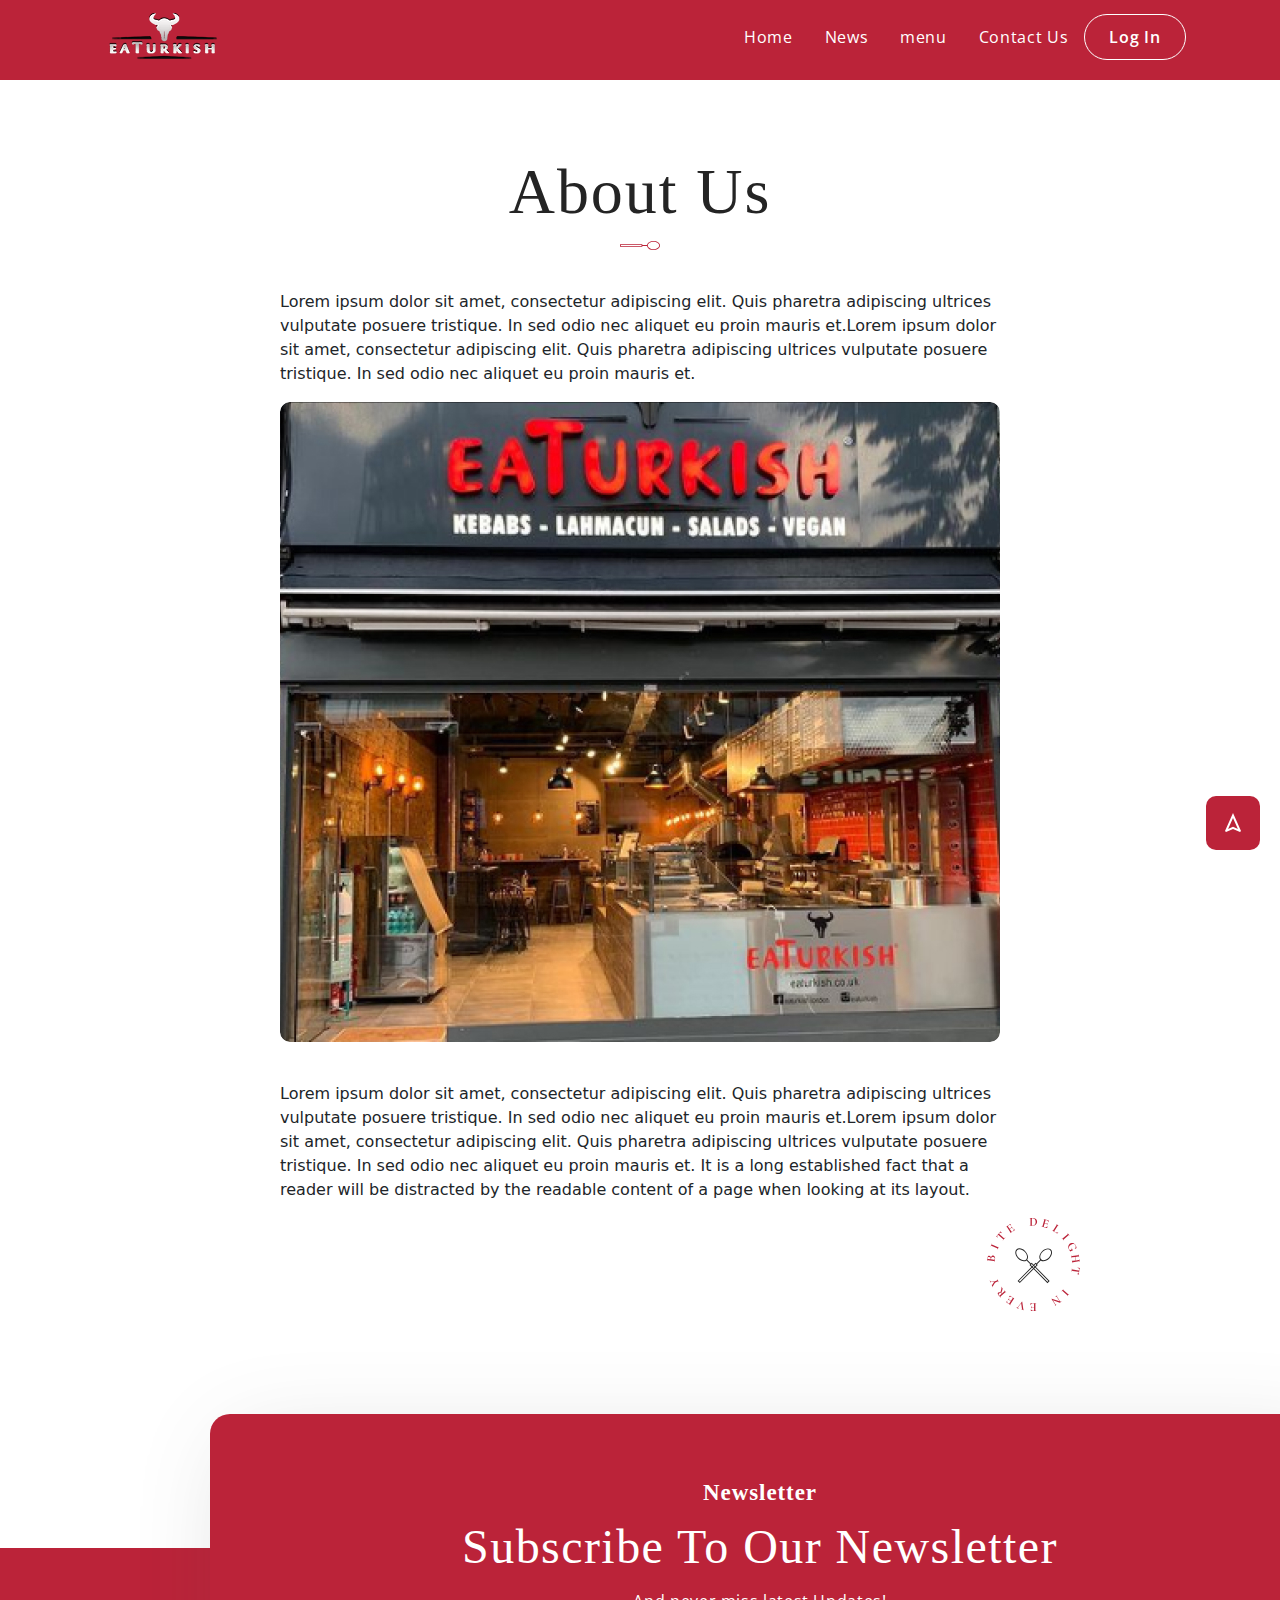
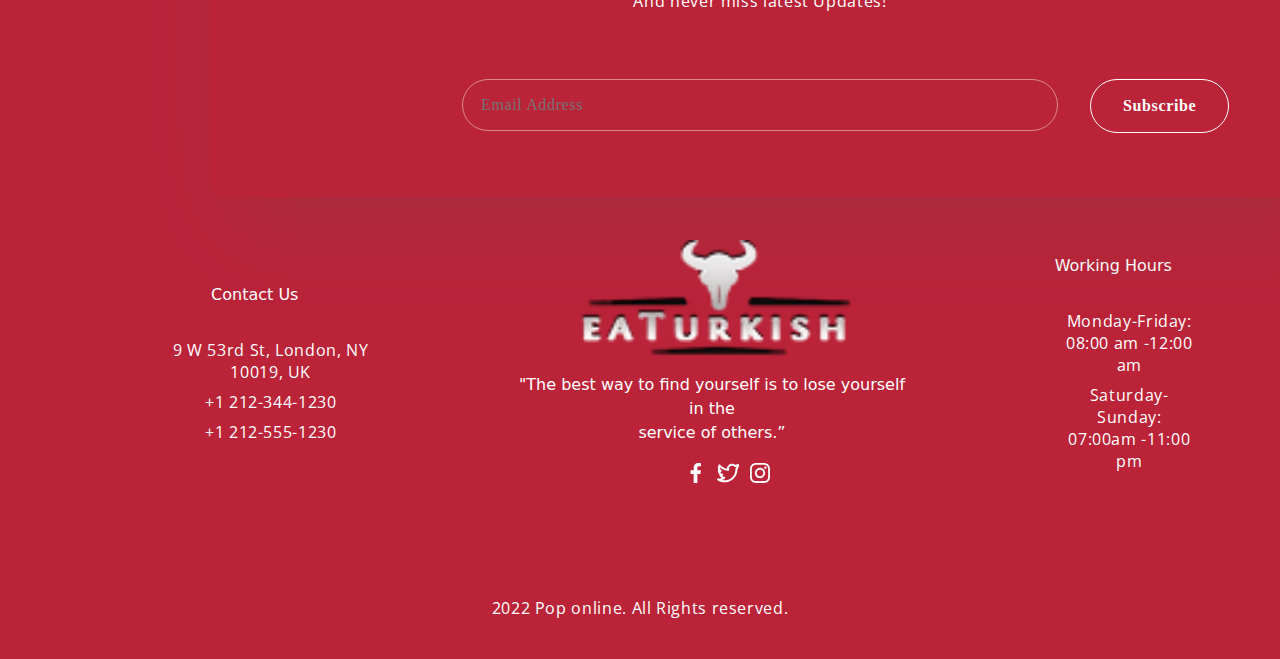
<file: pages/about.html>
<!DOCTYPE html>
<html lang="en">
<head>
    <meta charset="UTF-8">
    <meta name="viewport" content="width=device-width, initial-scale=1.0">
    <title>Document</title>
    <link rel="stylesheet" href="../css/about.min.css">
    <link rel="stylesheet" href="../css/bootstrap.min.css">
</head>
 <header id="navbar" class="position-fixed w-100">
    <div class="container">
      <nav class="navbar">
        <div class="container-fluid">
          <a class="navbar-brand" href="#"><img src="../images/hedaer.logo.svg" alt="logo"></a>
          <ul class="nav d-flex align-items-center d-none d-lg-flex">
            <li class="nav-item">
              <a class="nav-link text-white" href="../index.html">Home</a>
            </li>
            <li class="nav-item">
              <a class="nav-link text-white" href="news.html">News</a>
            </li>
            <li class="nav-item">
              <a class="nav-link text-white" href="home-2.html">menu</a>
            </li>
            <li class="nav-item">
              <a href="contact.html" class="nav-link text-white">Contact Us</a>
            </li>
            <li class="nav-item">
              <button class="nav__btn border-white text-white bg-transparent py-2 px-4">Log in</button>
            </li>
          </ul>
          <button class="btn btn-danger bg-transparent border-0 d-lg-none" type="button" data-bs-toggle="offcanvas" data-bs-target="#offcanvasScrolling" aria-controls="offcanvasScrolling"><img class="bg-transparent" src="../images/menu.svg" alt="menu"></button>
          <div class="offcanvas offcanvas-start w-100 bg-secondary-subtle" data-bs-scroll="true" data-bs-backdrop="false" tabindex="-1" id="offcanvasScrolling" aria-labelledby="offcanvasScrollingLabel">
            <div class="offcanvas-header bg-danger">
              <img src="../images/hedaer.logo.svg" class="offcanvas-title" id="offcanvasScrollingLabel">
              <button type="button" class="btn-close bg-danger " data-bs-dismiss="offcanvas" aria-label="Close"></button>
            </div>
            <div class="offcanvas-body">
                <ul class="nav d-flex flex-column align-items-center justify-content-center gap-5">
            <li class="nav-item-respon">
              <a class="nav-link text-white" href="../index.html">Menu</a>
            </li>
            <li class="nav-item-respon">
              <a class="nav-link text-white" href="news.html">News</a>
            </li>
            <li class="nav-item-respon">
              <a class="nav-link text-white" href="home-2.html">menu</a>
            </li>
            <li class="nav-item-respon">
              <a href="contact.html" class="nav-link text-white">Contact Us</a>
            </li>
            <li class="nav-item-respon">
              <a href="../index.html" class="nav-link text-white">Log in</a>
            </li>
          </ul>
            </div>
          </div>
        </div>
      </nav>
    </div>
  </header>
<body>
     <button id="backtop">
            <a class="backtop__link" href="#">
                <img src="../images/top.svg" alt="">
            </a>
  </button>
    <main>
      <section id="about">
        <div class="container-about">
            <div class="about__wrapper d-flex flex-column align-items-center">
                <h1>About Us</h1>
                <img src="../images/news.logo.svg" alt="logo">
                <p class="">Lorem ipsum dolor sit amet, consectetur adipiscing elit. Quis pharetra adipiscing ultrices vulputate posuere tristique. In sed odio nec aliquet eu proin mauris et.Lorem ipsum dolor sit amet, consectetur adipiscing elit.
                    Quis pharetra adipiscing ultrices vulputate posuere tristique. In sed odio nec aliquet eu proin mauris et.
                </p>
                <img class="w-100 about__img" src="../images/pexels-ron-lach-8879653 2.jpg" alt="img">
                <p>Lorem ipsum dolor sit amet, consectetur adipiscing elit. Quis pharetra adipiscing ultrices vulputate posuere tristique. In sed odio nec aliquet eu proin mauris et.Lorem ipsum dolor sit amet, consectetur adipiscing elit.
                   Quis pharetra adipiscing ultrices vulputate posuere tristique. In sed odio nec aliquet eu proin mauris et. It is a long established fact that a reader will be distracted by the readable content of a page when looking at its layout. 
                </p>
            </div>
        </div>
         <img class="about__bottom__img" src="../images/img.svg" alt="img">
      </section>
    </main>
   <footer id="footer" class="footer position-relative">
      <div class="container">
         <div class="footer-box d-none d-lg-block  position-absolute w-100">
            <h6>Newsletter</h6>
            <h2>Subscribe to Our Newsletter</h2>
            <p>And never miss latest Updates!</p>
            <div class="form">
              <input type="email" placeholder="Email Address">
              <button>Subscribe</button>
            </div>
          </div>
        <div class="footer__wrapper">
          <ul class="footer__wrapper__list text-center d-lg-flex  align-items-center me-5 me-lg-0 ">
            <li class="footer__item d-flex flex-column gap-3 mb-5 mb-lg-0">
              <p class="text-white d-flex justify-content-center">Contact Us</p>
              <ul class="footer__item__list d-flex flex-column align-items-center gap-2">
                <li class="footer__item__list__item"><a href="#" class="nav-link text-white">9 W 53rd St, London, NY 10019, UK</a></li>
                <li class="footer__item__list__item"><a href="#" class="nav-link text-white">+1 212-344-1230</a></li>
                <li class="footer__item__list__item"><a href="#" class="nav-link text-white">+1 212-555-1230</a></li>
              </ul>
            </li>
            <li class="footer__item d-flex flex-column align-items-center gap-3 mb-5 mb-lg-0">
              <img class="w-100" style="max-width: 336px;" src="../images/hedaer.logo.svg" alt="logo">
              <span class="footer__span text-white w-80">"The best way to find yourself is to lose yourself in the <br> service of others.”</span>
              <ul class="footer__item__list d-flex justify-content-center align-items-center gap-2">
                <img src="../images/facebook.svg" alt="logo">
                <img src="../images/twitter.svg" alt="logo">
                <img src="../images/instagramm.svg" alt="logo">
              </ul>
            </li>
            <li class="footer__item d-flex flex-column gap-3 mb-5 mb-lg-0">
              <p class="text-white d-flex justify-content-center">Working Hours</p>
              <ul class="footer__item__list d-flex flex-column align-items-center gap-2">
                <li class="footer__item__list__item"><a href="#" class="nav-link text-white">Monday-Friday: <br>08:00 am -12:00 am</a></li>
                <li class="footer__item__list__item"><a href="#" class="nav-link text-white">Saturday-Sunday: <br> 07:00am -11:00 pm</a></li>
              </ul>
            </li>
          </ul>
          <div class="footer__bottom  d-flex justify-content-center align-items-center">
            <a class="nav-link text-white" href="#">2022 Pop online. All Rights reserved.</a>
          </div>
        </div>
      </div>
    </footer> 
    <script src="../js/bootstrap.bundle.min.js"></script>
    <script src="../js/main.js"></script>
</body>
</html>
</file>
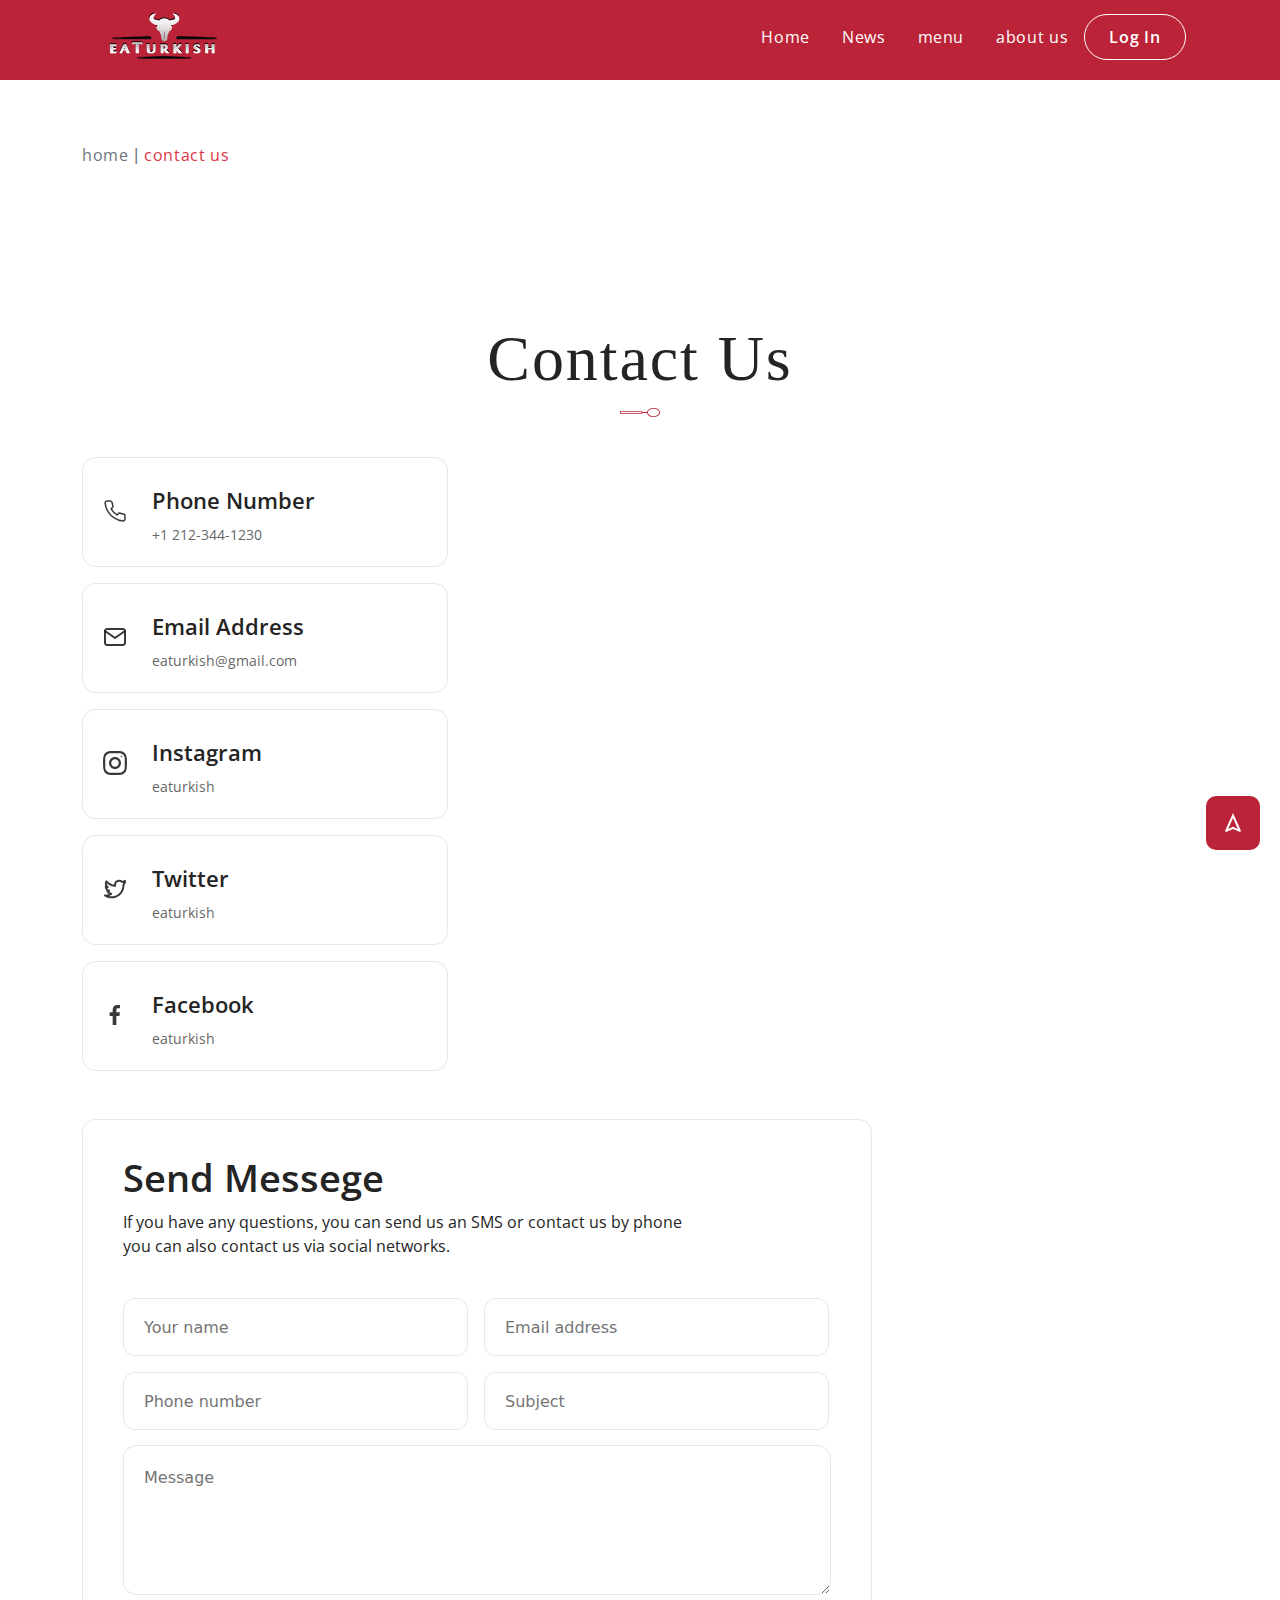
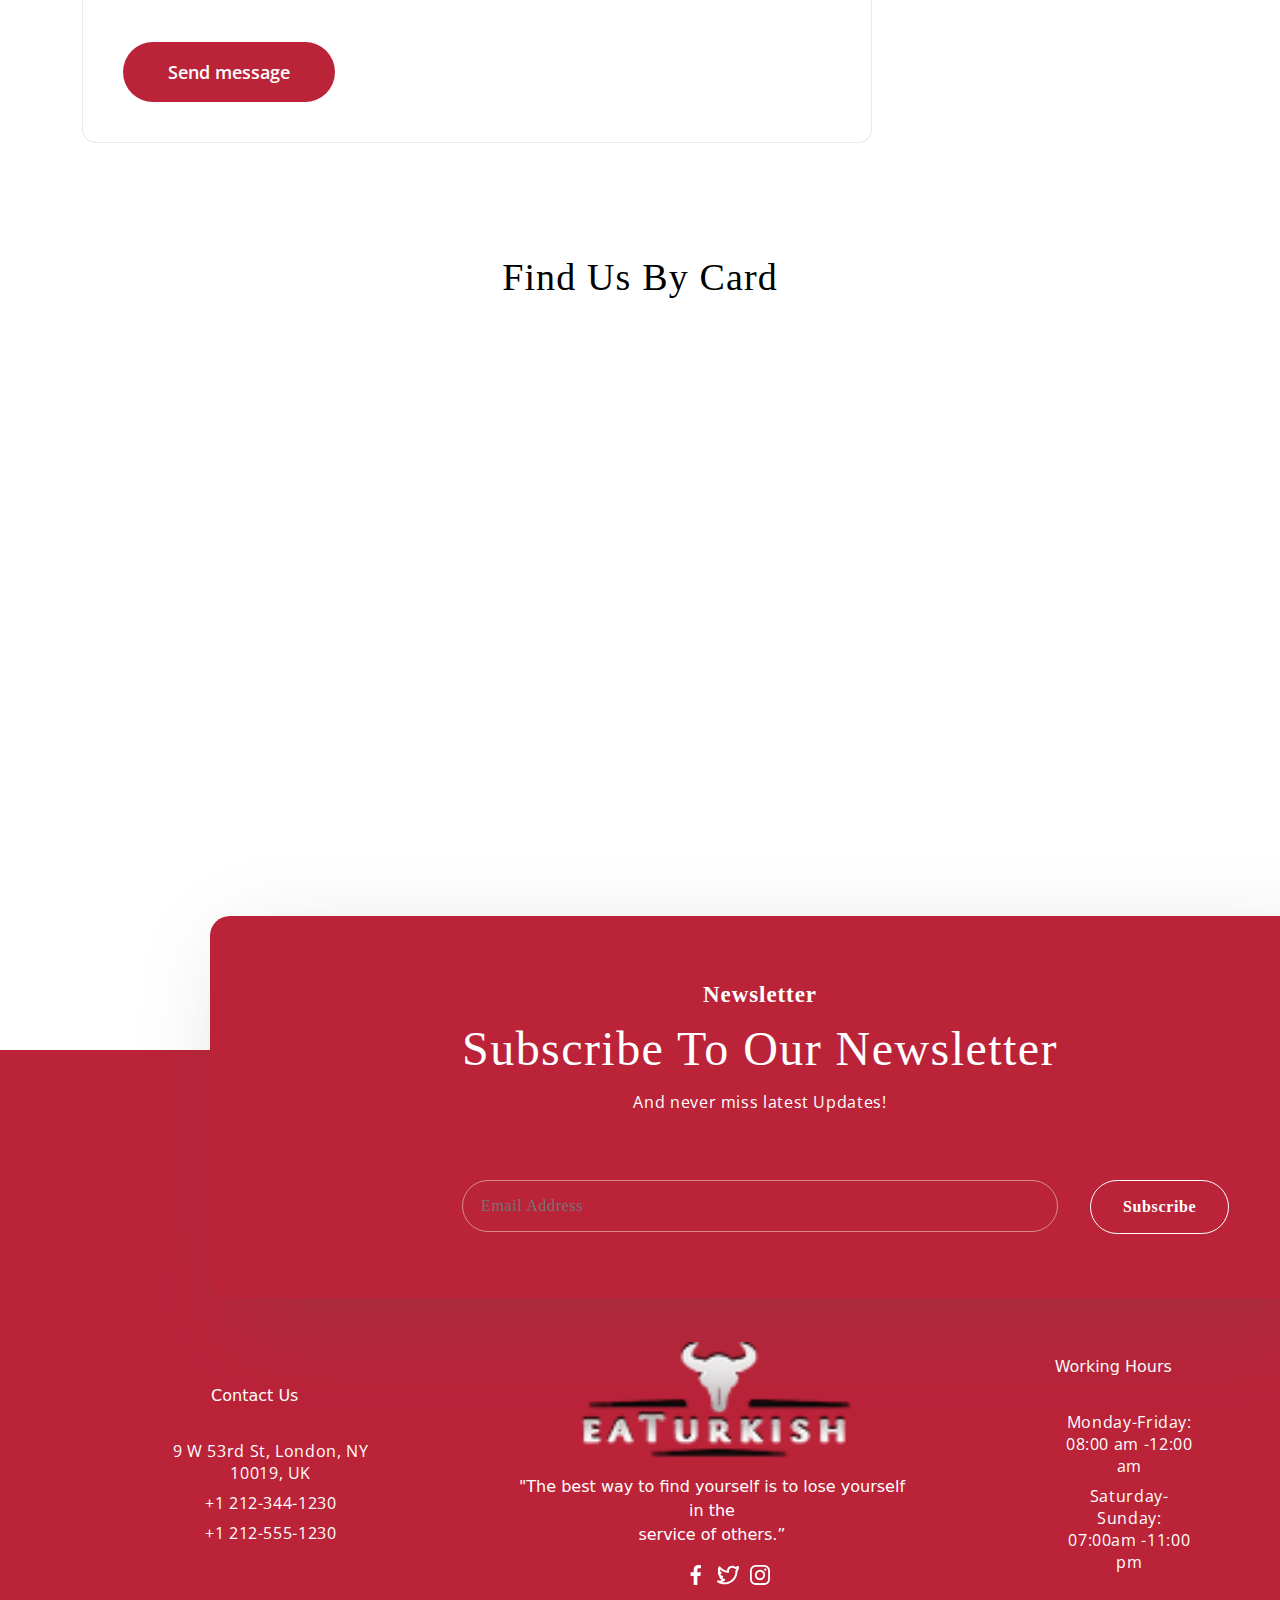
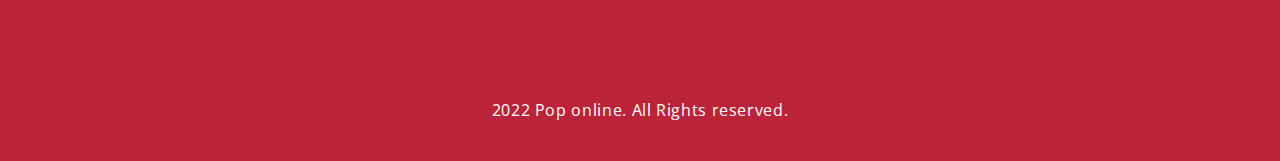
<file: pages/contact.html>
<!DOCTYPE html>
<html lang="en">
<head>
    <meta charset="UTF-8">
    <meta name="viewport" content="width=device-width, initial-scale=1.0">
    <title>Document</title>
    <link rel="stylesheet" href="../css/contact.min.css">
    <link rel="stylesheet" href="../css/bootstrap.min.css">
</head>
 <header id="navbar" class="position-fixed w-100">
    <div class="container">
      <nav class="navbar">
        <div class="container-fluid">
          <a class="navbar-brand" href="#"><img src="../images/hedaer.logo.svg" alt="logo"></a>
          <ul class="nav d-flex align-items-center d-none d-lg-flex">
            <li class="nav-item">
              <a class="nav-link text-white" href="../index.html">Home</a>
            </li>
            <li class="nav-item">
              <a class="nav-link text-white" href="news.html">News</a>
            </li>
            <li class="nav-item">
              <a class="nav-link text-white" href="home-2.html">menu</a>
            </li>
            <li class="nav-item">
              <a href="about.html" class="nav-link text-white">about us</a>
            </li>
            <li class="nav-item">
              <button class="nav__btn border-white text-white bg-transparent py-2 px-4">Log in</button>
            </li>
          </ul>
          <button class="btn btn-danger bg-transparent border-0 d-lg-none" type="button" data-bs-toggle="offcanvas" data-bs-target="#offcanvasScrolling" aria-controls="offcanvasScrolling"><img class="bg-transparent" src="../images/menu.svg" alt="menu"></button>
          <div class="offcanvas offcanvas-start w-100 bg-secondary-subtle" data-bs-scroll="true" data-bs-backdrop="false" tabindex="-1" id="offcanvasScrolling" aria-labelledby="offcanvasScrollingLabel">
            <div class="offcanvas-header bg-danger">
              <img src="../images/hedaer.logo.svg" class="offcanvas-title" id="offcanvasScrollingLabel">
              <button type="button" class="btn-close bg-danger " data-bs-dismiss="offcanvas" aria-label="Close"></button>
            </div>
            <div class="offcanvas-body">
                <ul class="nav d-flex flex-column align-items-center justify-content-center gap-5">
            <li class="nav-item-respon">
              <a class="nav-link text-white" href="../index.html">Menu</a>
            </li>
            <li class="nav-item-respon">
              <a class="nav-link text-white" href="news.html">News</a>
            </li>
            <li class="nav-item-respon">
              <a class="nav-link text-white" href="home-2.html">menu</a>
            </li>
            <li class="nav-item-respon">
              <a href="about.html" class="nav-link text-white">about us</a>
            </li>
            <li class="nav-item-respon">
              <a href="../index.html" class="nav-link text-white">Log in</a>
            </li>
          </ul>
            </div>
          </div>
        </div>
      </nav>
    </div>
  </header>
<body>
      <div class="container">
        <div class="nav__link__btn">
            <a href="../index.html" class="nav-link text-secondary">home</a>
            <span class="text-secondary">|</span>
            <a href="#" class="nav-link text-danger">contact us</a>
        </div>
    </div>
     <button id="backtop">
            <a class="backtop__link" href="#">
                <img src="../images/top.svg" alt="">
            </a>
  </button>
    <main>
        <section id="contact">
            <div class="container">
                <div class="contsct__wrapper">
                    <div class="contact__wrapper__top d-flex flex-column justify-content-center align-items-center">
                        <h1>Contact Us</h1>
                        <img class="w-100" style="max-width: 40px;" src="../images/news.logo.svg" alt="">
                    </div>
                    <div class="contact__wrapper__boxs d-flex flex-wrap justify-content-between gap-5">
                        <div class="contact__left__box  d-flex flex-column gap-3 d-flex justify-content-center align-items-center ms-2 ms-lg-0">
                            <div class="contact__left__box__card">
                                <img src="../images/contact.tel.svg" alt="tel">
                                <div class="contact__left__box__card__content">
                                    <h4>Phone Number</h4>
                                    <p>+1 212-344-1230</p>
                                </div>
                            </div>
                            <div class="contact__left__box__card">
                                <img src="../images/contact.sms.svg" alt="tel">
                                <div class="contact__left__box__card__content">
                                    <h4>Email Address</h4>
                                    <p>eaturkish@gmail.com</p>
                                </div>
                            </div>
                            <div class="contact__left__box__card">
                                <img src="../images/contact.instagram.svg" alt="tel">
                                <div class="contact__left__box__card__content">
                                    <h4>Instagram</h4>
                                    <p>eaturkish</p>
                                </div>
                            </div>
                            <div class="contact__left__box__card">
                                <img src="../images/contact.twitter.svg" alt="tel">
                                <div class="contact__left__box__card__content">
                                    <h4>Twitter</h4>
                                    <p>eaturkish</p>
                                </div>
                            </div>
                            <div class="contact__left__box__card">
                                <img src="../images/contact.facebook.svg" alt="tel">
                                <div class="contact__left__box__card__content">
                                    <h4>Facebook</h4>
                                    <p>eaturkish</p>
                                </div>
                            </div>
                        </div>
                        <div class="contact__right__box">
                            <h2>Send Messege</h2>
                            <p>If you have any questions, you can send us an SMS or contact us by phone you can also contact us via social networks.</p>
                            <form class="d-flex align-items-center flex-wrap gap-3">
                                <input type="name" placeholder="Your name">
                                <input type="email" placeholder="Email address">
                                <input type="number" placeholder="Phone number">
                                <input type="text" placeholder="Subject">
                            </form>
                            <form class="form-2">
                                <textarea name="Message" id="1" cols="75" rows="5" placeholder="Message"></textarea>
                            </form>
                            <button class="ms-5 ms-lg-0">Send message</button>
                        </div>
                    </div>
                </div>
            </div>
        </section>
        <section id="map">
            <h3>Find us by card</h3>
            <iframe class="w-100" src="https://www.google.com/maps/embed?pb=!1m18!1m12!1m3!1d191885.25298617416!2d69.2793667!3d41.28259745!2m3!1f0!2f0!3f0!3m2!1i1024!2i768!4f13.1!3m3!1m2!1s0x38ae8b0cc379e9c3%3A0xa5a9323b4aa5cb98!2sTashkent!5e0!3m2!1sen!2s!4v1702007132256!5m2!1sen!2s" width="600" height="450" style="border:0;" allowfullscreen="" loading="lazy" referrerpolicy="no-referrer-when-downgrade"></iframe>
        </section>
    </main>
    <footer id="footer" class="footer position-relative">
      <div class="container">
         <div class="footer-box d-none d-lg-block  position-absolute w-100">
            <h6>Newsletter</h6>
            <h2>Subscribe to Our Newsletter</h2>
            <p>And never miss latest Updates!</p>
            <div class="form">
              <input type="email" placeholder="Email Address">
              <button>Subscribe</button>
            </div>
          </div>
        <div class="footer__wrapper">
          <ul class="footer__wrapper__list text-center d-lg-flex  align-items-center me-5 me-lg-0 ">
            <li class="footer__item d-flex flex-column gap-3 mb-5 mb-lg-0">
              <p class="text-white d-flex justify-content-center">Contact Us</p>
              <ul class="footer__item__list d-flex flex-column align-items-center gap-2">
                <li class="footer__item__list__item"><a href="#" class="nav-link text-white">9 W 53rd St, London, NY 10019, UK</a></li>
                <li class="footer__item__list__item"><a href="#" class="nav-link text-white">+1 212-344-1230</a></li>
                <li class="footer__item__list__item"><a href="#" class="nav-link text-white">+1 212-555-1230</a></li>
              </ul>
            </li>
            <li class="footer__item d-flex flex-column align-items-center gap-3 mb-5 mb-lg-0">
              <img class="w-100" style="max-width: 336px;" src="../images/hedaer.logo.svg" alt="logo">
              <span class="footer__span text-white w-80">"The best way to find yourself is to lose yourself in the <br> service of others.”</span>
              <ul class="footer__item__list d-flex justify-content-center align-items-center gap-2">
                <img src="../images/facebook.svg" alt="logo">
                <img src="../images/twitter.svg" alt="logo">
                <img src="../images/instagramm.svg" alt="logo">
              </ul>
            </li>
            <li class="footer__item d-flex flex-column gap-3 mb-5 mb-lg-0">
              <p class="text-white d-flex justify-content-center">Working Hours</p>
              <ul class="footer__item__list d-flex flex-column align-items-center gap-2">
                <li class="footer__item__list__item"><a href="#" class="nav-link text-white">Monday-Friday: <br>08:00 am -12:00 am</a></li>
                <li class="footer__item__list__item"><a href="#" class="nav-link text-white">Saturday-Sunday: <br> 07:00am -11:00 pm</a></li>
              </ul>
            </li>
          </ul>
          <div class="footer__bottom  d-flex justify-content-center align-items-center">
            <a class="nav-link text-white" href="#">2022 Pop online. All Rights reserved.</a>
          </div>
        </div>
      </div>
    </footer>
    <script src="../js/main.js"></script>
    <script src="../js/bootstrap.bundle.min.js"></script>
</body>
</html>
</file>
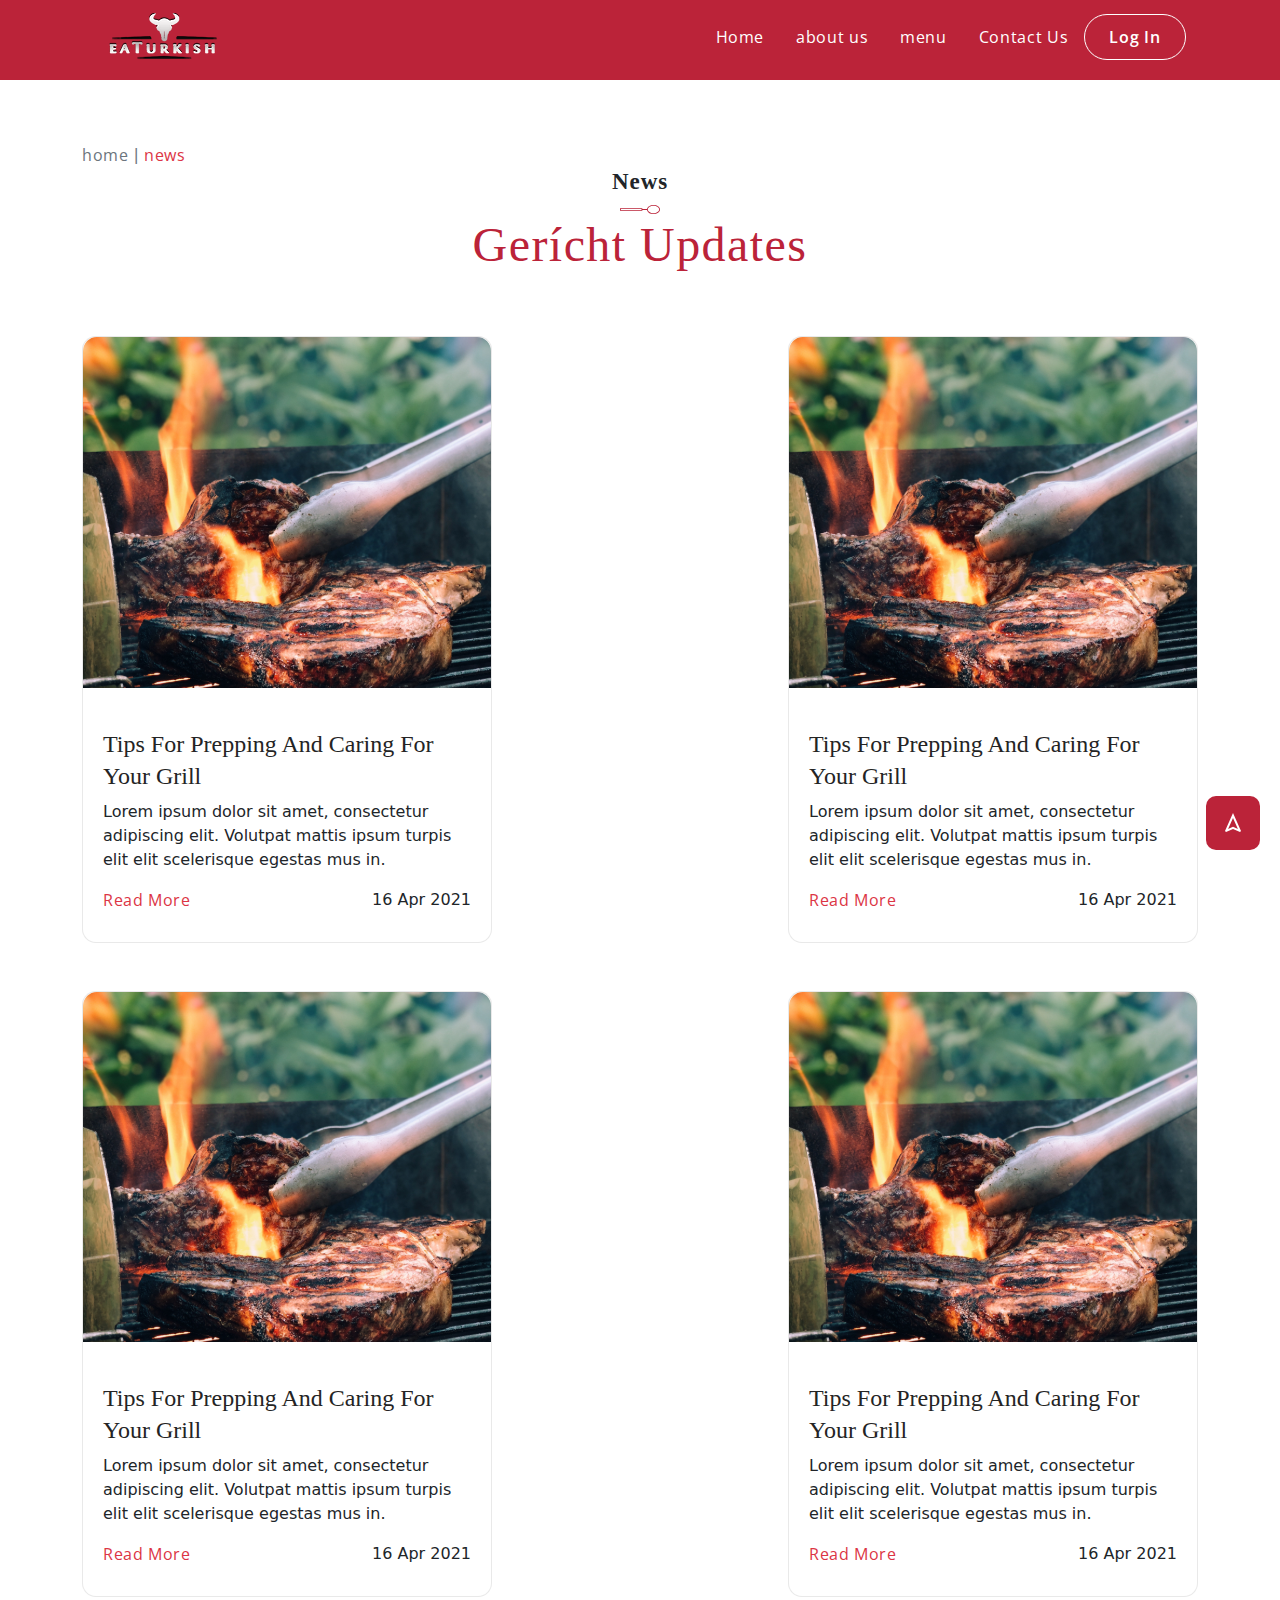
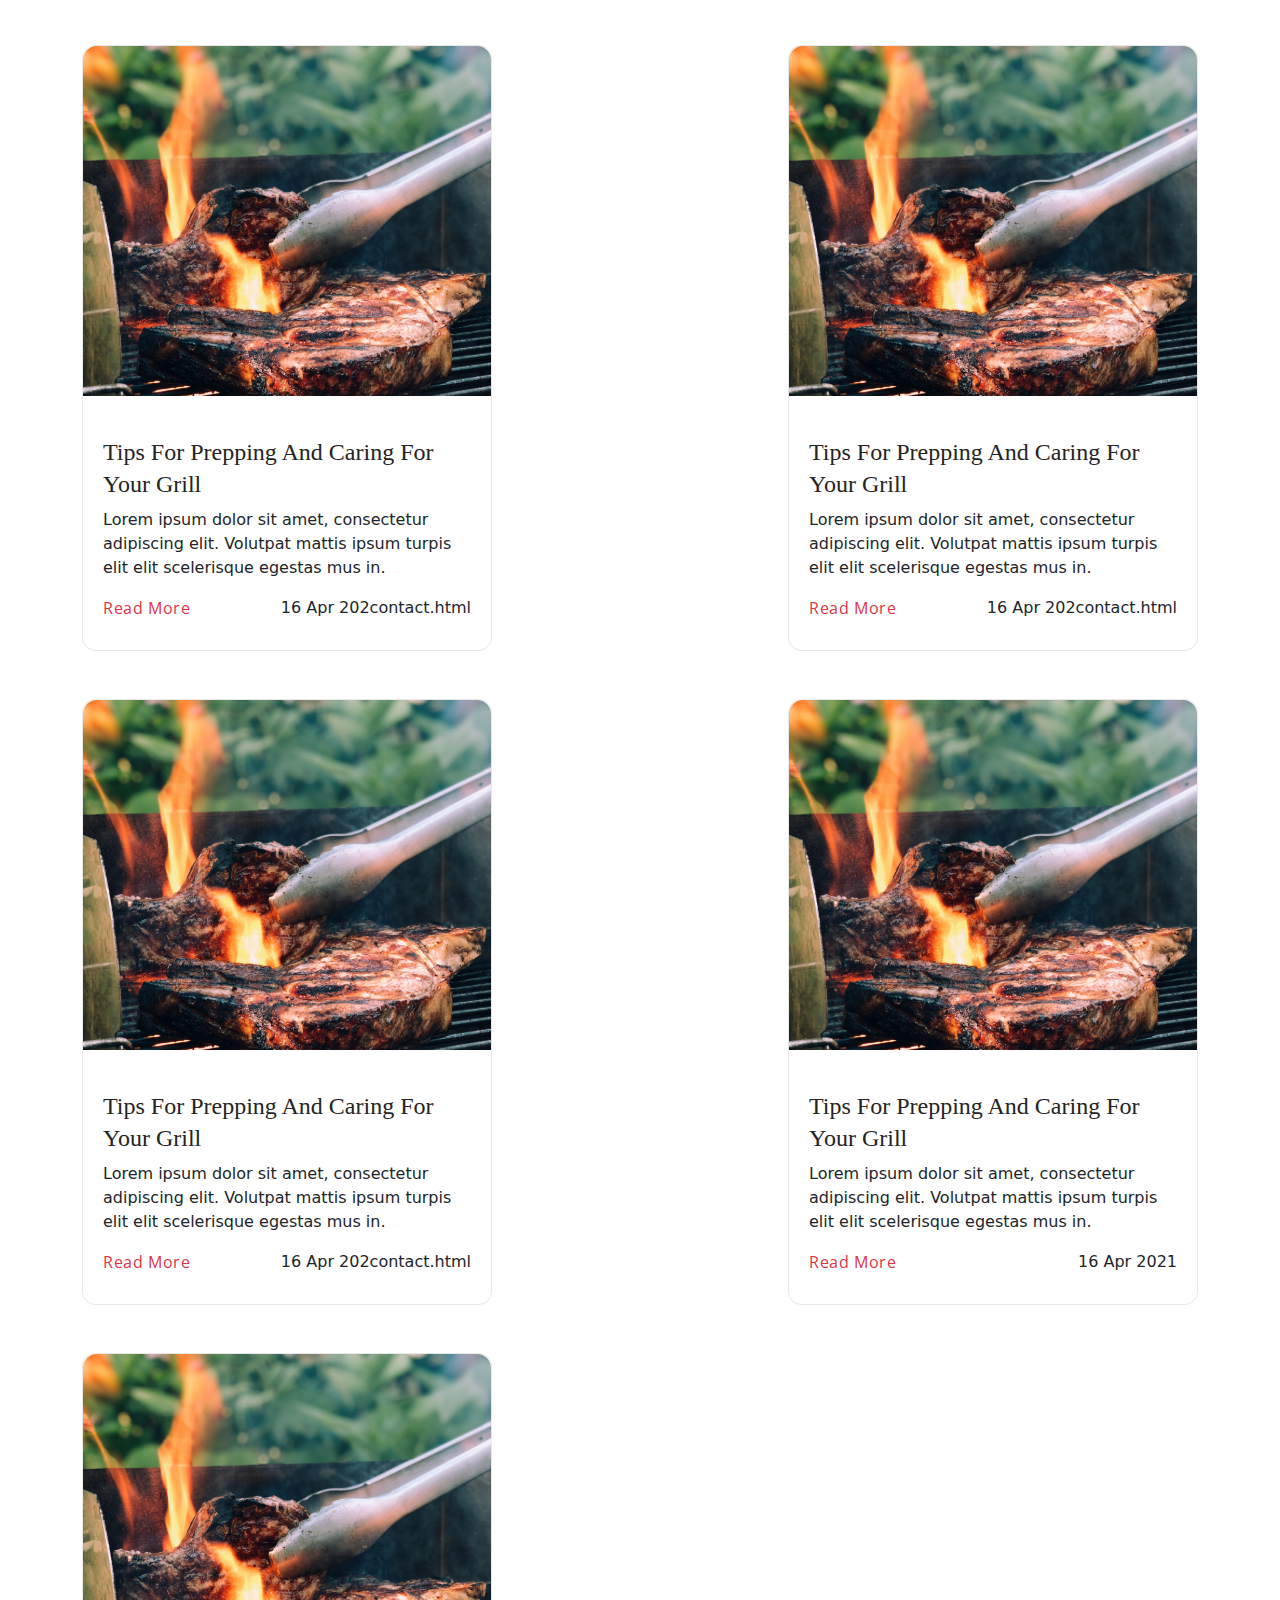
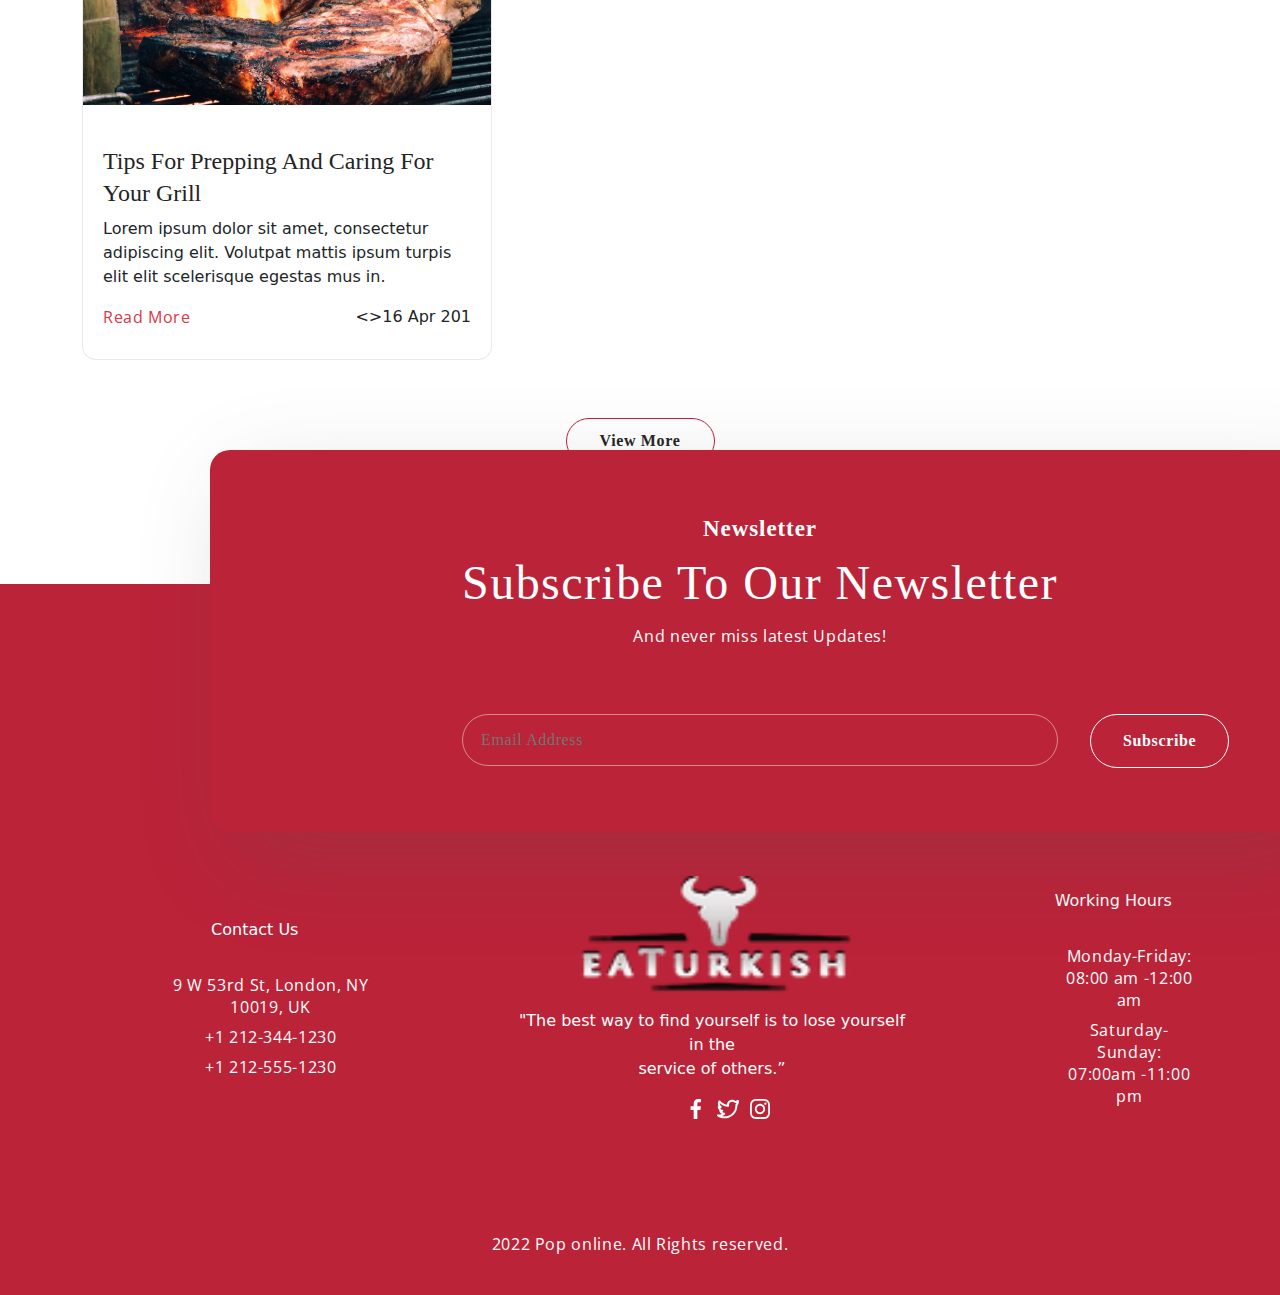
<file: pages/news.html>
<!DOCTYPE html>
<html lang="en">
<head>
  <meta charset="UTF-8">
  <meta name="viewport" content="width=device-width, initial-scale=1.0">
  <title>Document</title>
  <link rel="stylesheet" href="../css/new.min.css">
  <link rel="stylesheet" href="../css/bootstrap.min.css">
</head>
<header id="navbar" class="position-fixed w-100">
  <div class="container">
    <nav class="navbar">
      <div class="container-fluid">
        <a class="navbar-brand" href="#"><img src="../images/hedaer.logo.svg" alt="logo"></a>
        <ul class="nav d-flex align-items-center d-none d-lg-flex">
          <li class="nav-item">
            <a class="nav-link text-white" href="../index.html">Home</a>
          </li>
          <li class="nav-item">
            <a class="nav-link text-white" href="about.html">about us</a>
          </li>
          <li class="nav-item">
            <a class="nav-link text-white" href="home-2.html">menu</a>
          </li>
          <li class="nav-item">
            <a href="contact.html" class="nav-link text-white">Contact Us</a>
          </li>
          <li class="nav-item">
            <button class="nav__btn border-white text-white bg-transparent py-2 px-4">Log in</button>
          </li>
        </ul>
        <button class="btn btn-danger bg-transparent border-0 d-lg-none" type="button" data-bs-toggle="offcanvas" data-bs-target="#offcanvasScrolling" aria-controls="offcanvasScrolling"><img class="bg-transparent" src="../images/menu.svg" alt="menu"></button>
        <div class="offcanvas offcanvas-start w-100 bg-secondary-subtle" data-bs-scroll="true" data-bs-backdrop="false" tabindex="-1" id="offcanvasScrolling" aria-labelledby="offcanvasScrollingLabel">
          <div class="offcanvas-header bg-danger">
            <img src="../images/hedaer.logo.svg" class="offcanvas-title" id="offcanvasScrollingLabel">
            <button type="button" class="btn-close bg-danger " data-bs-dismiss="offcanvas" aria-label="Close"></button>
          </div>
          <div class="offcanvas-body">
            <ul class="nav d-flex flex-column align-items-center justify-content-center gap-5">
              <li class="nav-item-respon">
                <a class="nav-link text-white" href="../index.html">Menu</a>
              </li>
              <li class="nav-item-respon">
                <a class="nav-link text-white" href="about.html">about us</a>
              </li>
              <li class="nav-item-respon">
                <a class="nav-link text-white" href="home-2.html">menu</a>
              </li>
              <li class="nav-item-respon">
                <a href="contact.html" class="nav-link text-white">Contact Us</a>
              </li>
              <li class="nav-item-respon">
                <a href="../index.html" class="nav-link text-white">Log in</a>
              </li>
            </ul>
          </div>
        </div>
      </div>
    </nav>
  </div>
</header>
<body>
   <div class="container">
        <div class="nav__link__btn">
            <a href="../index.html" class="nav-link text-secondary">home</a>
            <span class="text-secondary">|</span>
            <a href="#" class="nav-link text-danger">news</a>
        </div>
    </div>
  <button id="backtop">
    <a class="backtop__link" href="#">
      <img src="../images/top.svg" alt="">
    </a>
  </button>
  <main>
    <section id="news">
      <div class="container">
        <div class="news__wrapper">
          <div class="news__wrapper__top d-flex flex-column align-items-center justify-content-center">
            <h6>News</h6>
            <img src="../images/news.logo.svg" alt="logo">
            <h3>Gerícht updates</h3>
          </div>
          <div class="news__wrapper__middle d-flex justify-content-between flex-wrap row-gap-5">
            <div class="news__card w-100">
              <img src="../images/news-img.svg" alt="img">
              <div class="news__card__content">
                <h5>tips for prepping and caring for your grill</h5>
                <p>Lorem ipsum dolor sit amet, consectetur adipiscing elit. Volutpat mattis ipsum turpis elit elit scelerisque egestas mus in.</p>
                <div class="span__link">
                  <a class="nav-link text-danger" href="contact.html">Read More</a>
                  <span>16 Apr 2021</span>
                </div>
              </div>
            </div>
            <div class="news__card w-100">
              <img src="../images/news-img.svg" alt="img">
              <div class="news__card__content">
                <h5>tips for prepping and caring for your grill</h5>
                <p>Lorem ipsum dolor sit amet, consectetur adipiscing elit. Volutpat mattis ipsum turpis elit elit scelerisque egestas mus in.</p>
                <div class="span__link">
                  <a class="nav-link text-danger" href="contact.html">Read More</a>
                  <span>16 Apr 2021</span>
                </div>
              </div>
            </div>
            <div class="news__card w-100">
              <img src="../images/news-img.svg" alt="img">
              <div class="news__card__content">
                <h5>tips for prepping and caring for your grill</h5>
                <p>Lorem ipsum dolor sit amet, consectetur adipiscing elit. Volutpat mattis ipsum turpis elit elit scelerisque egestas mus in.</p>
                <div class="span__link">
                  <a class="nav-link text-danger" href="contact.html">Read More</a>
                  <span>16 Apr 2021</span>
                </div>
              </div>
            </div>
            <div class="news__card w-100">
              <img src="../images/news-img.svg" alt="img">
              <div class="news__card__content">
                <h5>tips for prepping and caring for your grill</h5>
                <p>Lorem ipsum dolor sit amet, consectetur adipiscing elit. Volutpat mattis ipsum turpis elit elit scelerisque egestas mus in.</p>
                <div class="span__link">
                  <a class="nav-link text-danger" href="contact.html">Read More</a>
                  <span>16 Apr 2021</span>
                </div>
              </div>
            </div>
            <div class="news__card w-100">
              <img src="../images/news-img.svg" alt="img">
              <div class="news__card__content">
                <h5>tips for prepping and caring for your grill</h5>
                <p>Lorem ipsum dolor sit amet, consectetur adipiscing elit. Volutpat mattis ipsum turpis elit elit scelerisque egestas mus in.</p>
                <div class="span__link">
                  <a class="nav-link text-danger" href="contact.html">Read More</a>
                  <span>16 Apr 202contact.html</span>
                </div>
              </div>
            </div>
            <div class="news__card w-100">
              <img src="../images/news-img.svg" alt="img">
              <div class="news__card__content">
                <h5>tips for prepping and caring for your grill</h5>
                <p>Lorem ipsum dolor sit amet, consectetur adipiscing elit. Volutpat mattis ipsum turpis elit elit scelerisque egestas mus in.</p>
                <div class="span__link">
                  <a class="nav-link text-danger" href="contact.html">Read More</a>
                  <span>16 Apr 202contact.html</span>
                </div>
              </div>
            </div>
            <div class="news__card w-100">
              <img src="../images/news-img.svg" alt="img">
              <div class="news__card__content">
                <h5>tips for prepping and caring for your grill</h5>
                <p>Lorem ipsum dolor sit amet, consectetur adipiscing elit. Volutpat mattis ipsum turpis elit elit scelerisque egestas mus in.</p>
                <div class="span__link">
                  <a class="nav-link text-danger" href="contact.html">Read More</a>
                  <span>16 Apr 202contact.html</span>
                </div>
              </div>
            </div>
            <div class="news__card w-100">
              <img src="../images/news-img.svg" alt="img">
              <div class="news__card__content">
                <h5>tips for prepping and caring for your grill</h5>
                <p>Lorem ipsum dolor sit amet, consectetur adipiscing elit. Volutpat mattis ipsum turpis elit elit scelerisque egestas mus in.</p>
                <div class="span__link">
                  <a class="nav-link text-danger" href="contact.html">Read More</a>
                  <span>16 Apr 2021</span>
                </div>
              </div>
            </div>
            <div class="news__card w-100">
              <img src="../images/news-img.svg" alt="img">
              <div class="news__card__content">
                <h5>tips for prepping and caring for your grill</h5>
                <p>Lorem ipsum dolor sit amet, consectetur adipiscing elit. Volutpat mattis ipsum turpis elit elit scelerisque egestas mus in.</p>
                <div class="span__link">
                  <a class="nav-link text-danger" href="contact.html">Read More</a>
                  <>16 Apr 201             </div>
              </div>
            </div>
          </div>
          <div class="news__wrapper__bottom">
            <button>View More</button>
          </div>
        </div>
      </div>
    </section>
  </main>
  <footer id="footer" class="footer position-relative">
    <div class="container">
      <div class="footer-box d-none d-lg-block  position-absolute w-100">
        <h6>Newsletter</h6>
        <h2>Subscribe to Our Newsletter</h2>
        <p>And never miss latest Updates!</p>
        <div class="form">
          <input type="email" placeholder="Email Address">
          <button>Subscribe</button>
        </div>
      </div>
      <div class="footer__wrapper">
        <ul class="footer__wrapper__list text-center d-lg-flex  align-items-center me-5 me-lg-0 ">
          <li class="footer__item d-flex flex-column gap-3 mb-5 mb-lg-0">
            <p class="text-white d-flex justify-content-center">Contact Us</p>
            <ul class="footer__item__list d-flex flex-column align-items-center gap-2">
              <li class="footer__item__list__item"><a href="#" class="nav-link text-white">9 W 53rd St, London, NY 10019, UK</a></li>
              <li class="footer__item__list__item"><a href="#" class="nav-link text-white">+1 212-344-1230</a></li>
              <li class="footer__item__list__item"><a href="#" class="nav-link text-white">+1 212-555-1230</a></li>
            </ul>
          </li>
          <li class="footer__item d-flex flex-column align-items-center gap-3 mb-5 mb-lg-0">
            <img class="w-100" style="max-width: 336px;" src="../images/hedaer.logo.svg" alt="logo">
            <span class="footer__span text-white w-80">"The best way to find yourself is to lose yourself in the <br> service of others.”</span>
            <ul class="footer__item__list d-flex justify-content-center align-items-center gap-2">
              <img src="../images/facebook.svg" alt="logo">
              <img src="../images/twitter.svg" alt="logo">
              <img src="../images/instagramm.svg" alt="logo">
            </ul>
          </li>
          <li class="footer__item d-flex flex-column gap-3 mb-5 mb-lg-0">
            <p class="text-white d-flex justify-content-center">Working Hours</p>
            <ul class="footer__item__list d-flex flex-column align-items-center gap-2">
              <li class="footer__item__list__item"><a href="#" class="nav-link text-white">Monday-Friday: <br>08:00 am -12:00 am</a></li>
              <li class="footer__item__list__item"><a href="#" class="nav-link text-white">Saturday-Sunday: <br> 07:00am -11:00 pm</a></li>
            </ul>
          </li>
        </ul>
        <div class="footer__bottom  d-flex justify-content-center align-items-center">
          <a class="nav-link text-white" href="#">2022 Pop online. All Rights reserved.</a>
        </div>
      </div>
    </div>
  </footer>
  <script src="../js/main.js"></script>
  <script src="../js/bootstrap.bundle.min.js"></script>
</body>
</html>
</file>
<file: css/about.min.css>
@import"https://fonts.googleapis.com/css2?family=Inter:wght@300;700&family=Lato:wght@700&family=Mulish:wght@500&family=Open+Sans&family=Orbitron:wght@700&family=PT+Sans&family=Playfair+Display:wght@700&family=Poppins:wght@400;700&family=Roboto:wght@300;400&family=Rubik:wght@500&family=Schoolbell&display=swap";*{padding:0;margin:0}*,*::after,*::before{-webkit-box-sizing:border-box;box-sizing:border-box}html{scroll-behavior:smooth}ul{list-style:none}button{cursor:pointer}.container{max-width:1340px;padding-left:20px;padding-right:20px;margin:auto}header{background-color:#bb2339;height:80px;z-index:99}.navbar-shrink header{height:60px;-webkit-box-shadow:0px 0px 5px 5px gray;box-shadow:0px 0px 5px 5px gray}#backtop{z-index:9999;border:none;border-radius:10px;position:fixed;right:20px;bottom:-50px;background-color:rgba(0,0,0,0);background-color:#bb2339;-webkit-transition:.5s;transition:.5s}.backtop__link img{display:block;padding:15px;color:green;font-size:red}#backtop.backtop-show{bottom:50px}.nav-link{color:#fff;font-family:Open Sans;font-size:16px;font-style:normal;font-weight:400;line-height:normal;letter-spacing:.64px}.nav__btn{padding:10px 40px;font-family:Open Sans;font-size:16px;font-style:normal;font-weight:600;line-height:175%;letter-spacing:.8px;background-color:rgba(0,0,0,0);text-transform:capitalize;border-radius:100px;border:1px solid #fff;-webkit-transition:.5s;transition:.5s}.nav-item-respon{width:200px;text-align:center;border-radius:10px}#home{padding:144px 0px 257px;background-color:#bb2339}.home__wrapper h6{margin-bottom:20px;font-family:Cera Round Pro;font-size:23px;color:#fff;font-style:normal;font-weight:700;line-height:130%;letter-spacing:.92px;text-transform:capitalize}.home__wrapper h1{margin-bottom:20px;width:100%;max-width:600px;color:#fff;font-family:Cera Round Pro;font-size:90px;font-style:normal;font-weight:700;line-height:130%;letter-spacing:3.6px;text-transform:capitalize}.home__wrapper p{margin-bottom:40px;max-width:453px;color:#fff;font-family:Open Sans;font-size:16px;font-style:normal;font-weight:400;line-height:175%;letter-spacing:.64px}.home__wrapper .home__link{padding:8px 32px;-webkit-box-orient:vertical;-webkit-box-direction:normal;-ms-flex-direction:column;flex-direction:column;-webkit-box-pack:center;-ms-flex-pack:center;justify-content:center;-webkit-box-align:center;-ms-flex-align:center;align-items:center;color:#fff;font-family:Cera Round Pro;font-size:16px;font-style:normal;font-weight:700;line-height:175%;background-color:rgba(0,0,0,0);letter-spacing:.64px;border-radius:100px;border:1px solid #fff}.home__wrapper__rigth img{max-width:827px}#popular{padding:120px 0px;background:#f8f8f8}.popular__wrapper h2{margin-bottom:40px;color:#bb2339;font-variant-numeric:lining-nums tabular-nums;font-family:Cera Round Pro;font-size:48px;font-style:normal;font-weight:500;line-height:normal;letter-spacing:1.44px;text-transform:capitalize}.carousl__card{padding:20px 20px 40px;width:100%;max-width:310px;height:396px;-ms-flex-negative:0;flex-shrink:0;border-radius:14px;background:#fff;-webkit-transition:.5s;transition:.5s}.carousl__card .carousel__kabab{margin-bottom:10px;width:100%;max-width:270px}.carousl__card p{margin-bottom:20px;max-width:270px;color:#242424;text-align:center;font-family:Open Sans;font-size:18px;font-style:normal;font-weight:600;line-height:normal}.carousl__card .carousel__star{margin-bottom:20px;width:100%;max-width:108px}.carousl__card span{color:#bb2339;text-align:center;font-family:Open Sans;font-size:24px;font-style:normal;font-weight:700;line-height:normal}.carousl__card:hover{background-color:rgba(0,0,0,0)}#team-carousel{position:relative}#team-carousel :is(.owl-prev,.owl-next){position:absolute;width:40px;height:40px;top:-60px;background-color:rgba(0,0,0,0);border:2px solid #646464;border-radius:5px;-webkit-box-shadow:0px 1px 1px 1px red;box-shadow:0px 1px 1px 1px red}#carousel :is(.owl-prev,.owl-next){position:absolute;width:40px;height:40px;top:-60px;background-color:rgba(0,0,0,0);border:1px solid #646464;border-radius:5px}#carousel :is(.owl-prev,.owl-next){position:absolute;width:40px;height:40px;top:-60px;background-color:rgba(0,0,0,0);border:1px solid #646464;border-radius:5px}#team-carousel :is(.owl-prev,.owl-next):hover{border:2px solid #bb2339}#team-carousel .owl-prev{right:50px;-webkit-transition:.5s;transition:.5s}#team-carousel .owl-next{right:5px;-webkit-transition:.5s;transition:.5s}#team-carousel .owl-dot span{width:20px;height:10px;background:#ddd;-webkit-transition:all .5s;transition:all .5s}#team-carousel .owl-dot.active span{display:-webkit-box;display:-ms-flexbox;display:flex;gap:35px;width:30px;background:#bb2339}.tab{padding:120px 0px}.tab__wrapper__absolute{position:absolute;right:200px;top:-50px}.tab__wrapper h2{margin-bottom:60px;margin-left:35px;color:#bb2339;font-size:48px}.tab__card{border-radius:14px;border:1px solid rgba(36,36,36,.1);background:#fff;-webkit-transition:.5;transition:.5}.tab__card:hover{-webkit-transform:scale(0.9);transform:scale(0.9);-webkit-box-shadow:rgba(240,46,170,.4) 0px 5px,rgba(240,46,170,.3) 0px 10px,rgba(240,46,170,.2) 0px 15px,rgba(240,46,170,.1) 0px 20px,rgba(240,46,170,.05) 0px 25px;box-shadow:rgba(240,46,170,.4) 0px 5px,rgba(240,46,170,.3) 0px 10px,rgba(240,46,170,.2) 0px 15px,rgba(240,46,170,.1) 0px 20px,rgba(240,46,170,.05) 0px 25px}.ap-tab-list{margin-bottom:50px}.ap-tab-item{-webkit-box-pack:center;-ms-flex-pack:center;justify-content:center;-webkit-box-align:center;-ms-flex-align:center;align-items:center;gap:10px;border-radius:100px;border:1px solid var(--qizil, #BB2339);-webkit-transition:.5s;transition:.5s}.ap-tab-item:hover{background:#bb2339}.ap-tab-item:hover .ap-tab-link{color:#fff}.ap-tab-link{padding:30px;color:#242424;font-family:Open Sans;font-size:14px;font-style:normal;font-weight:600;line-height:175%;letter-spacing:.8px;text-transform:capitalize}.customer{padding:100px 0px 90px;background:#f4f4f4}.customer__wrapper__top{margin-bottom:60px}.customer__wrapper__top h6{margin-bottom:8px;color:#242424;font-variant-numeric:lining-nums tabular-nums;font-family:Cera Round Pro;font-size:23px;font-style:normal;font-weight:700;line-height:130%;letter-spacing:.92px;text-transform:capitalize}.customer__wrapper__top h2{color:#242424;font-variant-numeric:lining-nums tabular-nums;font-family:Cera Round Pro;font-size:48px;font-style:normal;font-weight:400;line-height:130%;letter-spacing:1.44px;text-transform:capitalize}.bottom__card{padding:30px 50px 30px 20px;width:100%;max-width:410px;-ms-flex-negative:0;flex-shrink:0;border-radius:10px;border:1px solid rgba(51,51,51,.1);background:#fff}.bottom__card h4{margin-bottom:10px;color:#333;font-family:Inter;font-size:24px;font-style:normal;font-weight:600;line-height:26px}.bottom__card p{margin-bottom:21px;width:100%;max-width:340px;color:#333;font-family:Inter;font-size:14px;font-style:normal;font-weight:400;line-height:22px;opacity:.7}.bottom__card .carousel__list{display:-webkit-box;display:-ms-flexbox;display:flex;-webkit-box-align:center;-ms-flex-align:center;align-items:center;-webkit-box-pack:justify;-ms-flex-pack:justify;justify-content:space-between}.bottom__card .carousel__list .carousel__item{display:-webkit-box;display:-ms-flexbox;display:flex;-webkit-box-align:center;-ms-flex-align:center;align-items:center;-webkit-box-pack:start;-ms-flex-pack:start;justify-content:flex-start;gap:5px}.carousel__card{padding:30px 50px 30px 20px;max-width:300px;-ms-flex-negative:0;flex-shrink:0;border-radius:10px;border:1px solid rgba(51,51,51,.1);background:#fff;-webkit-transition:.5s;transition:.5s}.carousel__card h4{color:#333;font-family:Inter;font-size:24px;font-style:normal;font-weight:600;line-height:26px}.carousel__card p{max-width:340px;color:#333;font-family:Inter;font-size:14px;font-style:normal;font-weight:400;line-height:22px;opacity:.7}.carousel__card:hover{background-color:rgba(0,0,0,0);-webkit-box-shadow:rgba(0,0,0,.07) 0px 1px 2px,rgba(0,0,0,.07) 0px 2px 4px,rgba(0,0,0,.07) 0px 4px 8px,rgba(0,0,0,.07) 0px 8px 16px,rgba(0,0,0,.07) 0px 16px 32px,rgba(0,0,0,.07) 0px 32px 64px;box-shadow:rgba(0,0,0,.07) 0px 1px 2px,rgba(0,0,0,.07) 0px 2px 4px,rgba(0,0,0,.07) 0px 4px 8px,rgba(0,0,0,.07) 0px 8px 16px,rgba(0,0,0,.07) 0px 16px 32px,rgba(0,0,0,.07) 0px 32px 64px}#bottom-carousel :is(.owl-prev,.owl-next){background-color:rgba(0,0,0,0);border:2px solid #646464;border-radius:10px;width:40px;height:40px}#bottom-carousel :is(.owl-prev,.owl-next):hover{border:2px solid #bb2339}.news{padding:128px 0px}.news__wrapper__absolute{position:absolute;right:200px;top:-50px}.news__wrapper__top h6{font-family:Cera Round Pro;font-size:23px;font-style:normal;font-weight:700;line-height:130%;letter-spacing:.92px;text-transform:capitalize}.news__wrapper__top h3{margin-bottom:60px;color:#bb2339;font-variant-numeric:lining-nums tabular-nums;font-family:Cera Round Pro;font-size:48px;font-style:normal;font-weight:500;line-height:130%;letter-spacing:1.44px;text-transform:capitalize}.news__wrapper__middle{margin-bottom:58px}.news__wrapper__middle .news__card{max-width:410px;-ms-flex-negative:0;flex-shrink:0;border-radius:14px;border:1px solid rgba(36,36,36,.1);background:#fff;-webkit-transition:.5s;transition:.5s}.news__wrapper__middle .news__card img{margin-bottom:20px;width:100%;max-width:410px}.news__wrapper__middle .news__card__content{padding:20px 20px 30px}.news__wrapper__middle .news__card__content h5{color:#242424;font-family:Cera Round Pro;font-size:24px;font-style:normal;font-weight:500;line-height:32px;text-transform:capitalize}.news__wrapper__middle .news__card__content .span__link{display:-webkit-box;display:-ms-flexbox;display:flex;-webkit-box-pack:justify;-ms-flex-pack:justify;justify-content:space-between;-webkit-box-align:center;-ms-flex-align:center;align-items:center}.news__wrapper__bottom{display:-webkit-box;display:-ms-flexbox;display:flex;-webkit-box-pack:center;-ms-flex-pack:center;justify-content:center}.news__wrapper__bottom button{width:100%;max-width:149px;color:#242424;font-family:Cera Round Pro;font-size:16px;font-style:normal;font-weight:700;line-height:175%;letter-spacing:.64px;background-color:rgba(0,0,0,0);padding:8px 32px;border-radius:100px;border:1px solid var(--qizil, #BB2339);-webkit-transition:.5s;transition:.5s}.news__wrapper__bottom button:hover{background-color:#bb2339;color:#fff}.news__wrapper .news__card:hover{-webkit-box-shadow:rgba(240,46,170,.4) 0px 5px,rgba(240,46,170,.3) 0px 10px,rgba(240,46,170,.2) 0px 15px,rgba(240,46,170,.1) 0px 20px,rgba(240,46,170,.05) 0px 25px;box-shadow:rgba(240,46,170,.4) 0px 5px,rgba(240,46,170,.3) 0px 10px,rgba(240,46,170,.2) 0px 15px,rgba(240,46,170,.1) 0px 20px,rgba(240,46,170,.05) 0px 25px;-webkit-transform:scale(0.9);transform:scale(0.9)}#modal{position:relative;padding:120px 0px;background:url(../images/modal.png) no-repeat;background-size:cover}.modal__img{width:100%;max-width:120px;height:120px;-ms-flex-negative:0;flex-shrink:0}.modal__absolute__img{position:absolute;top:50px;left:250px}.modal-content{z-index:1000000}#galerry{margin-bottom:200px;padding:128px 0px 136px;background:#f4f4f4}.galerry__wrapper{display:-webkit-box;display:-ms-flexbox;display:flex;gap:64px}.galerry__wrapper__left{width:100%;max-width:491px;display:-webkit-box;display:-ms-flexbox;display:flex;-webkit-box-orient:vertical;-webkit-box-direction:normal;-ms-flex-direction:column;flex-direction:column;-webkit-box-align:start;-ms-flex-align:start;align-items:flex-start;gap:10px}.galerry__wrapper__left h6{color:#242424;font-family:Cera Round Pro;font-size:23px;font-style:normal;font-weight:700;line-height:130%;letter-spacing:.92px;text-transform:capitalize}.galerry__wrapper__left h3{color:#242424;text-align:center;font-variant-numeric:lining-nums tabular-nums;font-family:Cera Round Pro;font-size:48px;font-style:normal;font-weight:500;line-height:130%;letter-spacing:1.44px;text-transform:capitalize}.galerry__wrapper__left p{color:#aaa;font-family:Open Sans;font-size:16px;font-style:normal;font-weight:400;line-height:175%;letter-spacing:.64px}.galerry__wrapper__left button{padding:8px 32px;color:#242424;font-family:Cera Round Pro;font-size:16px;font-style:normal;font-weight:700;line-height:175%;letter-spacing:.64px;gap:10px;border-radius:100px;border:1px solid var(--qizil, #BB2339);-webkit-transition:.5s;transition:.5s}.galerry__wrapper__left button:hover{background-color:#bb2339;color:#fff}.galerry__wrapper__right{width:50%}.galerry__wrapper .gallery__img{border-radius:10px;max-width:150px;height:240px;-ms-flex-negative:0;flex-shrink:0}#footer{margin-top:120px;padding:292px 0px 40px;background:#bb2339}.footer__wrapper__list{margin-bottom:112px;gap:120px}.footer-box{width:100%;max-width:1100px;left:210px;margin:auto;top:-134px;padding:64px 252px;-webkit-box-orient:vertical;-webkit-box-direction:normal;-ms-flex-direction:column;flex-direction:column;-webkit-box-pack:center;-ms-flex-pack:center;justify-content:center;-webkit-box-align:center;-ms-flex-align:center;align-items:center;gap:64px;border-radius:20px;background-color:#bb2339;-webkit-box-shadow:22px 30px 95px 1px rgba(86,86,86,.2);box-shadow:22px 30px 95px 1px rgba(86,86,86,.2)}.footer-box h6{font-family:Cera Round Pro;font-size:23px;font-style:normal;font-weight:700;text-align:center;line-height:130%;color:#fff;letter-spacing:.92px;text-transform:capitalize}.footer-box h2{color:#fff;text-align:center;font-variant-numeric:lining-nums tabular-nums;font-family:Cera Round Pro;font-size:48px;font-style:normal;font-weight:500;line-height:130%;letter-spacing:1.44px;text-transform:capitalize}.footer-box p{margin-bottom:64px;color:#fff;text-align:center;font-family:Open Sans;font-size:16px;font-style:normal;font-weight:400;line-height:175%;letter-spacing:.64px}.footer-box .form{display:-webkit-box;display:-ms-flexbox;display:flex;gap:32px}.footer-box .form input{padding-left:18px;width:100%;max-width:635px;height:52px;-ms-flex-negative:0;flex-shrink:0;border-radius:100px;outline:none;border:1px solid rgba(245,239,219,.5);color:var(--AAAAAA, #AAA);background-color:rgba(0,0,0,0);font-variant-numeric:lining-nums tabular-nums;font-family:Cera Round Pro;font-size:16px;font-style:normal;font-weight:500;line-height:175%;letter-spacing:.64px;text-transform:capitalize}.footer-box .form button{width:100%;max-width:144px;padding:12px 32px;-webkit-box-pack:center;-ms-flex-pack:center;justify-content:center;-webkit-box-align:center;-ms-flex-align:center;align-items:center;gap:10px;border-radius:100px;border:1px solid #fff;color:#fff;background-color:rgba(0,0,0,0);font-family:Cera Round Pro;font-size:16px;font-style:normal;font-weight:700;line-height:175%;letter-spacing:.64px}.container-about{max-width:760px !important;margin:auto;padding-left:20px;padding-right:20px}#backtop{z-index:99999;border:none;border-radius:10px;position:fixed;right:20px;bottom:50px;background-color:rgba(0,0,0,0);background-color:#bb2339;-webkit-transition:.5s;transition:.5s}.backtop__link img{display:block;padding:15px;color:green;font-size:red}#backtop.backtop-show{bottom:50px}#about{position:relative;padding:150px 0px 210px}.about__wrapper h1{color:#242424;text-align:center;font-variant-numeric:lining-nums tabular-nums;font-family:Cera Round Pro;font-size:64px;font-style:normal;font-weight:500;line-height:130%;letter-spacing:1.92px;text-transform:capitalize}.about__wrapper img{margin-bottom:40px}.about__wrapper .about__img{max-width:720px;-ms-flex-negative:0;flex-shrink:0;border-radius:10px}.about__bottom__img{position:absolute;right:200px}
</file>
<file: css/contact.min.css>
@import"https://fonts.googleapis.com/css2?family=Inter:wght@300;700&family=Lato:wght@700&family=Mulish:wght@500&family=Open+Sans&family=Orbitron:wght@700&family=PT+Sans&family=Playfair+Display:wght@700&family=Poppins:wght@400;700&family=Roboto:wght@300;400&family=Rubik:wght@500&family=Schoolbell&display=swap";*{padding:0;margin:0}*,*::after,*::before{-webkit-box-sizing:border-box;box-sizing:border-box}html{scroll-behavior:smooth}ul{list-style:none}button{cursor:pointer}.container{max-width:1340px;padding-left:20px;padding-right:20px;margin:auto}header{background-color:#bb2339;height:80px;z-index:99}.navbar-shrink header{height:60px;-webkit-box-shadow:0px 0px 5px 5px gray;box-shadow:0px 0px 5px 5px gray}#backtop{z-index:9999;border:none;border-radius:10px;position:fixed;right:20px;bottom:-50px;background-color:rgba(0,0,0,0);background-color:#bb2339;-webkit-transition:.5s;transition:.5s}.backtop__link img{display:block;padding:15px;color:green;font-size:red}#backtop.backtop-show{bottom:50px}.nav-link{color:#fff;font-family:Open Sans;font-size:16px;font-style:normal;font-weight:400;line-height:normal;letter-spacing:.64px}.nav__btn{padding:10px 40px;font-family:Open Sans;font-size:16px;font-style:normal;font-weight:600;line-height:175%;letter-spacing:.8px;background-color:rgba(0,0,0,0);text-transform:capitalize;border-radius:100px;border:1px solid #fff;-webkit-transition:.5s;transition:.5s}.nav-item-respon{width:200px;text-align:center;border-radius:10px}#home{padding:144px 0px 257px;background-color:#bb2339}.home__wrapper h6{margin-bottom:20px;font-family:Cera Round Pro;font-size:23px;color:#fff;font-style:normal;font-weight:700;line-height:130%;letter-spacing:.92px;text-transform:capitalize}.home__wrapper h1{margin-bottom:20px;width:100%;max-width:600px;color:#fff;font-family:Cera Round Pro;font-size:90px;font-style:normal;font-weight:700;line-height:130%;letter-spacing:3.6px;text-transform:capitalize}.home__wrapper p{margin-bottom:40px;max-width:453px;color:#fff;font-family:Open Sans;font-size:16px;font-style:normal;font-weight:400;line-height:175%;letter-spacing:.64px}.home__wrapper .home__link{padding:8px 32px;-webkit-box-orient:vertical;-webkit-box-direction:normal;-ms-flex-direction:column;flex-direction:column;-webkit-box-pack:center;-ms-flex-pack:center;justify-content:center;-webkit-box-align:center;-ms-flex-align:center;align-items:center;color:#fff;font-family:Cera Round Pro;font-size:16px;font-style:normal;font-weight:700;line-height:175%;background-color:rgba(0,0,0,0);letter-spacing:.64px;border-radius:100px;border:1px solid #fff}.home__wrapper__rigth img{max-width:827px}#popular{padding:120px 0px;background:#f8f8f8}.popular__wrapper h2{margin-bottom:40px;color:#bb2339;font-variant-numeric:lining-nums tabular-nums;font-family:Cera Round Pro;font-size:48px;font-style:normal;font-weight:500;line-height:normal;letter-spacing:1.44px;text-transform:capitalize}.carousl__card{padding:20px 20px 40px;width:100%;max-width:310px;height:396px;-ms-flex-negative:0;flex-shrink:0;border-radius:14px;background:#fff;-webkit-transition:.5s;transition:.5s}.carousl__card .carousel__kabab{margin-bottom:10px;width:100%;max-width:270px}.carousl__card p{margin-bottom:20px;max-width:270px;color:#242424;text-align:center;font-family:Open Sans;font-size:18px;font-style:normal;font-weight:600;line-height:normal}.carousl__card .carousel__star{margin-bottom:20px;width:100%;max-width:108px}.carousl__card span{color:#bb2339;text-align:center;font-family:Open Sans;font-size:24px;font-style:normal;font-weight:700;line-height:normal}.carousl__card:hover{background-color:rgba(0,0,0,0)}#team-carousel{position:relative}#team-carousel :is(.owl-prev,.owl-next){position:absolute;width:40px;height:40px;top:-60px;background-color:rgba(0,0,0,0);border:2px solid #646464;border-radius:5px;-webkit-box-shadow:0px 1px 1px 1px red;box-shadow:0px 1px 1px 1px red}#carousel :is(.owl-prev,.owl-next){position:absolute;width:40px;height:40px;top:-60px;background-color:rgba(0,0,0,0);border:1px solid #646464;border-radius:5px}#carousel :is(.owl-prev,.owl-next){position:absolute;width:40px;height:40px;top:-60px;background-color:rgba(0,0,0,0);border:1px solid #646464;border-radius:5px}#team-carousel :is(.owl-prev,.owl-next):hover{border:2px solid #bb2339}#team-carousel .owl-prev{right:50px;-webkit-transition:.5s;transition:.5s}#team-carousel .owl-next{right:5px;-webkit-transition:.5s;transition:.5s}#team-carousel .owl-dot span{width:20px;height:10px;background:#ddd;-webkit-transition:all .5s;transition:all .5s}#team-carousel .owl-dot.active span{display:-webkit-box;display:-ms-flexbox;display:flex;gap:35px;width:30px;background:#bb2339}.tab{padding:120px 0px}.tab__wrapper__absolute{position:absolute;right:200px;top:-50px}.tab__wrapper h2{margin-bottom:60px;margin-left:35px;color:#bb2339;font-size:48px}.tab__card{border-radius:14px;border:1px solid rgba(36,36,36,.1);background:#fff;-webkit-transition:.5;transition:.5}.tab__card:hover{-webkit-transform:scale(0.9);transform:scale(0.9);-webkit-box-shadow:rgba(240,46,170,.4) 0px 5px,rgba(240,46,170,.3) 0px 10px,rgba(240,46,170,.2) 0px 15px,rgba(240,46,170,.1) 0px 20px,rgba(240,46,170,.05) 0px 25px;box-shadow:rgba(240,46,170,.4) 0px 5px,rgba(240,46,170,.3) 0px 10px,rgba(240,46,170,.2) 0px 15px,rgba(240,46,170,.1) 0px 20px,rgba(240,46,170,.05) 0px 25px}.ap-tab-list{margin-bottom:50px}.ap-tab-item{-webkit-box-pack:center;-ms-flex-pack:center;justify-content:center;-webkit-box-align:center;-ms-flex-align:center;align-items:center;gap:10px;border-radius:100px;border:1px solid var(--qizil, #BB2339);-webkit-transition:.5s;transition:.5s}.ap-tab-item:hover{background:#bb2339}.ap-tab-item:hover .ap-tab-link{color:#fff}.ap-tab-link{padding:30px;color:#242424;font-family:Open Sans;font-size:14px;font-style:normal;font-weight:600;line-height:175%;letter-spacing:.8px;text-transform:capitalize}.customer{padding:100px 0px 90px;background:#f4f4f4}.customer__wrapper__top{margin-bottom:60px}.customer__wrapper__top h6{margin-bottom:8px;color:#242424;font-variant-numeric:lining-nums tabular-nums;font-family:Cera Round Pro;font-size:23px;font-style:normal;font-weight:700;line-height:130%;letter-spacing:.92px;text-transform:capitalize}.customer__wrapper__top h2{color:#242424;font-variant-numeric:lining-nums tabular-nums;font-family:Cera Round Pro;font-size:48px;font-style:normal;font-weight:400;line-height:130%;letter-spacing:1.44px;text-transform:capitalize}.bottom__card{padding:30px 50px 30px 20px;width:100%;max-width:410px;-ms-flex-negative:0;flex-shrink:0;border-radius:10px;border:1px solid rgba(51,51,51,.1);background:#fff}.bottom__card h4{margin-bottom:10px;color:#333;font-family:Inter;font-size:24px;font-style:normal;font-weight:600;line-height:26px}.bottom__card p{margin-bottom:21px;width:100%;max-width:340px;color:#333;font-family:Inter;font-size:14px;font-style:normal;font-weight:400;line-height:22px;opacity:.7}.bottom__card .carousel__list{display:-webkit-box;display:-ms-flexbox;display:flex;-webkit-box-align:center;-ms-flex-align:center;align-items:center;-webkit-box-pack:justify;-ms-flex-pack:justify;justify-content:space-between}.bottom__card .carousel__list .carousel__item{display:-webkit-box;display:-ms-flexbox;display:flex;-webkit-box-align:center;-ms-flex-align:center;align-items:center;-webkit-box-pack:start;-ms-flex-pack:start;justify-content:flex-start;gap:5px}.carousel__card{padding:30px 50px 30px 20px;max-width:300px;-ms-flex-negative:0;flex-shrink:0;border-radius:10px;border:1px solid rgba(51,51,51,.1);background:#fff;-webkit-transition:.5s;transition:.5s}.carousel__card h4{color:#333;font-family:Inter;font-size:24px;font-style:normal;font-weight:600;line-height:26px}.carousel__card p{max-width:340px;color:#333;font-family:Inter;font-size:14px;font-style:normal;font-weight:400;line-height:22px;opacity:.7}.carousel__card:hover{background-color:rgba(0,0,0,0);-webkit-box-shadow:rgba(0,0,0,.07) 0px 1px 2px,rgba(0,0,0,.07) 0px 2px 4px,rgba(0,0,0,.07) 0px 4px 8px,rgba(0,0,0,.07) 0px 8px 16px,rgba(0,0,0,.07) 0px 16px 32px,rgba(0,0,0,.07) 0px 32px 64px;box-shadow:rgba(0,0,0,.07) 0px 1px 2px,rgba(0,0,0,.07) 0px 2px 4px,rgba(0,0,0,.07) 0px 4px 8px,rgba(0,0,0,.07) 0px 8px 16px,rgba(0,0,0,.07) 0px 16px 32px,rgba(0,0,0,.07) 0px 32px 64px}#bottom-carousel :is(.owl-prev,.owl-next){background-color:rgba(0,0,0,0);border:2px solid #646464;border-radius:10px;width:40px;height:40px}#bottom-carousel :is(.owl-prev,.owl-next):hover{border:2px solid #bb2339}.news{padding:128px 0px}.news__wrapper__absolute{position:absolute;right:200px;top:-50px}.news__wrapper__top h6{font-family:Cera Round Pro;font-size:23px;font-style:normal;font-weight:700;line-height:130%;letter-spacing:.92px;text-transform:capitalize}.news__wrapper__top h3{margin-bottom:60px;color:#bb2339;font-variant-numeric:lining-nums tabular-nums;font-family:Cera Round Pro;font-size:48px;font-style:normal;font-weight:500;line-height:130%;letter-spacing:1.44px;text-transform:capitalize}.news__wrapper__middle{margin-bottom:58px}.news__wrapper__middle .news__card{max-width:410px;-ms-flex-negative:0;flex-shrink:0;border-radius:14px;border:1px solid rgba(36,36,36,.1);background:#fff;-webkit-transition:.5s;transition:.5s}.news__wrapper__middle .news__card img{margin-bottom:20px;width:100%;max-width:410px}.news__wrapper__middle .news__card__content{padding:20px 20px 30px}.news__wrapper__middle .news__card__content h5{color:#242424;font-family:Cera Round Pro;font-size:24px;font-style:normal;font-weight:500;line-height:32px;text-transform:capitalize}.news__wrapper__middle .news__card__content .span__link{display:-webkit-box;display:-ms-flexbox;display:flex;-webkit-box-pack:justify;-ms-flex-pack:justify;justify-content:space-between;-webkit-box-align:center;-ms-flex-align:center;align-items:center}.news__wrapper__bottom{display:-webkit-box;display:-ms-flexbox;display:flex;-webkit-box-pack:center;-ms-flex-pack:center;justify-content:center}.news__wrapper__bottom button{width:100%;max-width:149px;color:#242424;font-family:Cera Round Pro;font-size:16px;font-style:normal;font-weight:700;line-height:175%;letter-spacing:.64px;background-color:rgba(0,0,0,0);padding:8px 32px;border-radius:100px;border:1px solid var(--qizil, #BB2339);-webkit-transition:.5s;transition:.5s}.news__wrapper__bottom button:hover{background-color:#bb2339;color:#fff}.news__wrapper .news__card:hover{-webkit-box-shadow:rgba(240,46,170,.4) 0px 5px,rgba(240,46,170,.3) 0px 10px,rgba(240,46,170,.2) 0px 15px,rgba(240,46,170,.1) 0px 20px,rgba(240,46,170,.05) 0px 25px;box-shadow:rgba(240,46,170,.4) 0px 5px,rgba(240,46,170,.3) 0px 10px,rgba(240,46,170,.2) 0px 15px,rgba(240,46,170,.1) 0px 20px,rgba(240,46,170,.05) 0px 25px;-webkit-transform:scale(0.9);transform:scale(0.9)}#modal{position:relative;padding:120px 0px;background:url(../images/modal.png) no-repeat;background-size:cover}.modal__img{width:100%;max-width:120px;height:120px;-ms-flex-negative:0;flex-shrink:0}.modal__absolute__img{position:absolute;top:50px;left:250px}.modal-content{z-index:1000000}#galerry{margin-bottom:200px;padding:128px 0px 136px;background:#f4f4f4}.galerry__wrapper{display:-webkit-box;display:-ms-flexbox;display:flex;gap:64px}.galerry__wrapper__left{width:100%;max-width:491px;display:-webkit-box;display:-ms-flexbox;display:flex;-webkit-box-orient:vertical;-webkit-box-direction:normal;-ms-flex-direction:column;flex-direction:column;-webkit-box-align:start;-ms-flex-align:start;align-items:flex-start;gap:10px}.galerry__wrapper__left h6{color:#242424;font-family:Cera Round Pro;font-size:23px;font-style:normal;font-weight:700;line-height:130%;letter-spacing:.92px;text-transform:capitalize}.galerry__wrapper__left h3{color:#242424;text-align:center;font-variant-numeric:lining-nums tabular-nums;font-family:Cera Round Pro;font-size:48px;font-style:normal;font-weight:500;line-height:130%;letter-spacing:1.44px;text-transform:capitalize}.galerry__wrapper__left p{color:#aaa;font-family:Open Sans;font-size:16px;font-style:normal;font-weight:400;line-height:175%;letter-spacing:.64px}.galerry__wrapper__left button{padding:8px 32px;color:#242424;font-family:Cera Round Pro;font-size:16px;font-style:normal;font-weight:700;line-height:175%;letter-spacing:.64px;gap:10px;border-radius:100px;border:1px solid var(--qizil, #BB2339);-webkit-transition:.5s;transition:.5s}.galerry__wrapper__left button:hover{background-color:#bb2339;color:#fff}.galerry__wrapper__right{width:50%}.galerry__wrapper .gallery__img{border-radius:10px;max-width:150px;height:240px;-ms-flex-negative:0;flex-shrink:0}#footer{margin-top:120px;padding:292px 0px 40px;background:#bb2339}.footer__wrapper__list{margin-bottom:112px;gap:120px}.footer-box{width:100%;max-width:1100px;left:210px;margin:auto;top:-134px;padding:64px 252px;-webkit-box-orient:vertical;-webkit-box-direction:normal;-ms-flex-direction:column;flex-direction:column;-webkit-box-pack:center;-ms-flex-pack:center;justify-content:center;-webkit-box-align:center;-ms-flex-align:center;align-items:center;gap:64px;border-radius:20px;background-color:#bb2339;-webkit-box-shadow:22px 30px 95px 1px rgba(86,86,86,.2);box-shadow:22px 30px 95px 1px rgba(86,86,86,.2)}.footer-box h6{font-family:Cera Round Pro;font-size:23px;font-style:normal;font-weight:700;text-align:center;line-height:130%;color:#fff;letter-spacing:.92px;text-transform:capitalize}.footer-box h2{color:#fff;text-align:center;font-variant-numeric:lining-nums tabular-nums;font-family:Cera Round Pro;font-size:48px;font-style:normal;font-weight:500;line-height:130%;letter-spacing:1.44px;text-transform:capitalize}.footer-box p{margin-bottom:64px;color:#fff;text-align:center;font-family:Open Sans;font-size:16px;font-style:normal;font-weight:400;line-height:175%;letter-spacing:.64px}.footer-box .form{display:-webkit-box;display:-ms-flexbox;display:flex;gap:32px}.footer-box .form input{padding-left:18px;width:100%;max-width:635px;height:52px;-ms-flex-negative:0;flex-shrink:0;border-radius:100px;outline:none;border:1px solid rgba(245,239,219,.5);color:var(--AAAAAA, #AAA);background-color:rgba(0,0,0,0);font-variant-numeric:lining-nums tabular-nums;font-family:Cera Round Pro;font-size:16px;font-style:normal;font-weight:500;line-height:175%;letter-spacing:.64px;text-transform:capitalize}.footer-box .form button{width:100%;max-width:144px;padding:12px 32px;-webkit-box-pack:center;-ms-flex-pack:center;justify-content:center;-webkit-box-align:center;-ms-flex-align:center;align-items:center;gap:10px;border-radius:100px;border:1px solid #fff;color:#fff;background-color:rgba(0,0,0,0);font-family:Cera Round Pro;font-size:16px;font-style:normal;font-weight:700;line-height:175%;letter-spacing:.64px}#backtop{z-index:9999;border:none;border-radius:10px;position:fixed;right:20px;bottom:-50px;background-color:rgba(0,0,0,0);background-color:#bb2339;-webkit-transition:.5s;transition:.5s}.backtop__link img{display:block;padding:15px;color:green;font-size:red}#backtop.backtop-show{bottom:50px}.nav__link__btn{display:-webkit-box;display:-ms-flexbox;display:flex;-webkit-box-align:center;-ms-flex-align:center;align-items:center;gap:5px;padding-top:143px}#tab{padding-top:227px;margin-bottom:294px}.tab__absolute{position:absolute;top:1750px;left:400px}.home-2-tap{padding:50px 10px;width:100%;max-width:428px;height:844px;-ms-flex-negative:0;flex-shrink:0;border-radius:20px;background:#bb2339}.home-2-tap ul{display:-webkit-box;display:-ms-flexbox;display:flex;-webkit-box-orient:vertical;-webkit-box-direction:normal;-ms-flex-direction:column;flex-direction:column;-webkit-box-pack:center;-ms-flex-pack:center;justify-content:center;gap:20px}.home-2-tap ul .ap-tab-title h1{margin-bottom:40px;width:100%;max-width:348px;color:#fff;font-variant-numeric:lining-nums tabular-nums;font-family:Cera Round Pro;font-size:40px;font-style:normal;font-weight:500;line-height:54px;text-transform:capitalize}.home-2-tap ul .ap-tab-item{max-width:250px;gap:10px;border-radius:100px;border:1px solid #fff}.home-2-tap ul .ap-tab-item:hover{background-color:#fff}.home-2-tap ul .ap-tab-item:hover .ap-tab-link{color:#000}.home-2-tap ul .link__menu{color:#fff}#contact{padding:150px 0px 110px}#backtop{z-index:9999;border:none;border-radius:10px;position:fixed;right:20px;bottom:50px;background-color:rgba(0,0,0,0);background-color:#bb2339;-webkit-transition:.5s;transition:.5s}.backtop__link img{display:block;padding:15px;color:green;font-size:red}#backtop.backtop-show{bottom:50px}.contact__wrapper__top{margin-bottom:40px}.contact__wrapper__top h1{margin-bottom:8px;color:#242424;text-align:right;font-family:Cera Round Pro;font-size:64px;font-style:normal;font-weight:500;line-height:130%;letter-spacing:1.92px;text-transform:capitalize}.contact__left__box__card{width:100%;display:-webkit-box;display:-ms-flexbox;display:flex;padding:25px 100px 27px 20px;gap:25px;max-width:420px;height:110px;-ms-flex-negative:0;flex-shrink:0;border-radius:14px;border:1px solid rgba(36,36,36,.1);background:#fff}.contact__left__box__card img{border-radius:50%}.contact__left__box__card__content h4{color:#242424;font-family:Open Sans;font-size:22px;font-style:normal;font-weight:600;line-height:34px}.contact__left__box__card__content p{color:#242424;font-family:Open Sans;font-size:14px;font-style:normal;font-weight:400;line-height:normal;opacity:.7}.contact__right__box{padding:40px 40px;width:100%;max-width:790px;-ms-flex-negative:0;flex-shrink:0;border-radius:14px;border:1px solid rgba(36,36,36,.1);background:#fff}.contact__right__box h2{margin-bottom:16px;color:#242424;font-family:Open Sans;font-size:38px;font-style:normal;font-weight:600;line-height:34px}.contact__right__box p{margin-bottom:40px;max-width:565px;color:#242424;font-family:Open Sans;font-size:16px;font-style:normal;font-weight:400;line-height:24px}.contact__right__box form{margin-bottom:15px}.contact__right__box form input{outline:none;padding-left:20px;width:100%;max-width:345px;height:58px;-ms-flex-negative:0;flex-shrink:0;border-radius:12px;border:1px solid rgba(51,34,68,.1);background:#fff}.contact__right__box .form-2 textarea{outline:none;margin-bottom:25px;padding:20px 0px 0px 20px;width:100%;max-width:710px;height:150px;-ms-flex-negative:0;flex-shrink:0;border-radius:14px;border:1px solid rgba(36,36,36,.1);background:#fff}.contact__right__box button{border:none;display:-webkit-inline-box;display:-ms-inline-flexbox;display:inline-flex;padding:18px 45px;-webkit-box-pack:center;-ms-flex-pack:center;justify-content:center;-webkit-box-align:center;-ms-flex-align:center;align-items:center;color:#fff;font-family:Open Sans;font-size:18px;font-style:normal;font-weight:600;line-height:normal;gap:10px;border-radius:39px;background:#bb2339}#map{padding-bottom:130px}#map h3{margin-bottom:40px;color:#000;text-align:center;font-family:Cera Round Pro;font-size:38px;font-style:normal;font-weight:500;line-height:130%;letter-spacing:1.14px;text-transform:capitalize}#map img{width:100%}
</file>
<file: css/new.min.css>
@import"https://fonts.googleapis.com/css2?family=Inter:wght@300;700&family=Lato:wght@700&family=Mulish:wght@500&family=Open+Sans&family=Orbitron:wght@700&family=PT+Sans&family=Playfair+Display:wght@700&family=Poppins:wght@400;700&family=Roboto:wght@300;400&family=Rubik:wght@500&family=Schoolbell&display=swap";*{padding:0;margin:0}*,*::after,*::before{-webkit-box-sizing:border-box;box-sizing:border-box}html{scroll-behavior:smooth}ul{list-style:none}button{cursor:pointer}.container{max-width:1340px;padding-left:20px;padding-right:20px;margin:auto}header{background-color:#bb2339;height:80px;z-index:99}.navbar-shrink header{height:60px;-webkit-box-shadow:0px 0px 5px 5px gray;box-shadow:0px 0px 5px 5px gray}#backtop{z-index:9999;border:none;border-radius:10px;position:fixed;right:20px;bottom:-50px;background-color:rgba(0,0,0,0);background-color:#bb2339;-webkit-transition:.5s;transition:.5s}.backtop__link img{display:block;padding:15px;color:green;font-size:red}#backtop.backtop-show{bottom:50px}.nav-link{color:#fff;font-family:Open Sans;font-size:16px;font-style:normal;font-weight:400;line-height:normal;letter-spacing:.64px}.nav__btn{padding:10px 40px;font-family:Open Sans;font-size:16px;font-style:normal;font-weight:600;line-height:175%;letter-spacing:.8px;background-color:rgba(0,0,0,0);text-transform:capitalize;border-radius:100px;border:1px solid #fff;-webkit-transition:.5s;transition:.5s}.nav-item-respon{width:200px;text-align:center;border-radius:10px}#home{padding:144px 0px 257px;background-color:#bb2339}.home__wrapper h6{margin-bottom:20px;font-family:Cera Round Pro;font-size:23px;color:#fff;font-style:normal;font-weight:700;line-height:130%;letter-spacing:.92px;text-transform:capitalize}.home__wrapper h1{margin-bottom:20px;width:100%;max-width:600px;color:#fff;font-family:Cera Round Pro;font-size:90px;font-style:normal;font-weight:700;line-height:130%;letter-spacing:3.6px;text-transform:capitalize}.home__wrapper p{margin-bottom:40px;max-width:453px;color:#fff;font-family:Open Sans;font-size:16px;font-style:normal;font-weight:400;line-height:175%;letter-spacing:.64px}.home__wrapper .home__link{padding:8px 32px;-webkit-box-orient:vertical;-webkit-box-direction:normal;-ms-flex-direction:column;flex-direction:column;-webkit-box-pack:center;-ms-flex-pack:center;justify-content:center;-webkit-box-align:center;-ms-flex-align:center;align-items:center;color:#fff;font-family:Cera Round Pro;font-size:16px;font-style:normal;font-weight:700;line-height:175%;background-color:rgba(0,0,0,0);letter-spacing:.64px;border-radius:100px;border:1px solid #fff}.home__wrapper__rigth img{max-width:827px}#popular{padding:120px 0px;background:#f8f8f8}.popular__wrapper h2{margin-bottom:40px;color:#bb2339;font-variant-numeric:lining-nums tabular-nums;font-family:Cera Round Pro;font-size:48px;font-style:normal;font-weight:500;line-height:normal;letter-spacing:1.44px;text-transform:capitalize}.carousl__card{padding:20px 20px 40px;width:100%;max-width:310px;height:396px;-ms-flex-negative:0;flex-shrink:0;border-radius:14px;background:#fff;-webkit-transition:.5s;transition:.5s}.carousl__card .carousel__kabab{margin-bottom:10px;width:100%;max-width:270px}.carousl__card p{margin-bottom:20px;max-width:270px;color:#242424;text-align:center;font-family:Open Sans;font-size:18px;font-style:normal;font-weight:600;line-height:normal}.carousl__card .carousel__star{margin-bottom:20px;width:100%;max-width:108px}.carousl__card span{color:#bb2339;text-align:center;font-family:Open Sans;font-size:24px;font-style:normal;font-weight:700;line-height:normal}.carousl__card:hover{background-color:rgba(0,0,0,0)}#team-carousel{position:relative}#team-carousel :is(.owl-prev,.owl-next){position:absolute;width:40px;height:40px;top:-60px;background-color:rgba(0,0,0,0);border:2px solid #646464;border-radius:5px;-webkit-box-shadow:0px 1px 1px 1px red;box-shadow:0px 1px 1px 1px red}#carousel :is(.owl-prev,.owl-next){position:absolute;width:40px;height:40px;top:-60px;background-color:rgba(0,0,0,0);border:1px solid #646464;border-radius:5px}#carousel :is(.owl-prev,.owl-next){position:absolute;width:40px;height:40px;top:-60px;background-color:rgba(0,0,0,0);border:1px solid #646464;border-radius:5px}#team-carousel :is(.owl-prev,.owl-next):hover{border:2px solid #bb2339}#team-carousel .owl-prev{right:50px;-webkit-transition:.5s;transition:.5s}#team-carousel .owl-next{right:5px;-webkit-transition:.5s;transition:.5s}#team-carousel .owl-dot span{width:20px;height:10px;background:#ddd;-webkit-transition:all .5s;transition:all .5s}#team-carousel .owl-dot.active span{display:-webkit-box;display:-ms-flexbox;display:flex;gap:35px;width:30px;background:#bb2339}.tab{padding:120px 0px}.tab__wrapper__absolute{position:absolute;right:200px;top:-50px}.tab__wrapper h2{margin-bottom:60px;margin-left:35px;color:#bb2339;font-size:48px}.tab__card{border-radius:14px;border:1px solid rgba(36,36,36,.1);background:#fff;-webkit-transition:.5;transition:.5}.tab__card:hover{-webkit-transform:scale(0.9);transform:scale(0.9);-webkit-box-shadow:rgba(240,46,170,.4) 0px 5px,rgba(240,46,170,.3) 0px 10px,rgba(240,46,170,.2) 0px 15px,rgba(240,46,170,.1) 0px 20px,rgba(240,46,170,.05) 0px 25px;box-shadow:rgba(240,46,170,.4) 0px 5px,rgba(240,46,170,.3) 0px 10px,rgba(240,46,170,.2) 0px 15px,rgba(240,46,170,.1) 0px 20px,rgba(240,46,170,.05) 0px 25px}.ap-tab-list{margin-bottom:50px}.ap-tab-item{-webkit-box-pack:center;-ms-flex-pack:center;justify-content:center;-webkit-box-align:center;-ms-flex-align:center;align-items:center;gap:10px;border-radius:100px;border:1px solid var(--qizil, #BB2339);-webkit-transition:.5s;transition:.5s}.ap-tab-item:hover{background:#bb2339}.ap-tab-item:hover .ap-tab-link{color:#fff}.ap-tab-link{padding:30px;color:#242424;font-family:Open Sans;font-size:14px;font-style:normal;font-weight:600;line-height:175%;letter-spacing:.8px;text-transform:capitalize}.customer{padding:100px 0px 90px;background:#f4f4f4}.customer__wrapper__top{margin-bottom:60px}.customer__wrapper__top h6{margin-bottom:8px;color:#242424;font-variant-numeric:lining-nums tabular-nums;font-family:Cera Round Pro;font-size:23px;font-style:normal;font-weight:700;line-height:130%;letter-spacing:.92px;text-transform:capitalize}.customer__wrapper__top h2{color:#242424;font-variant-numeric:lining-nums tabular-nums;font-family:Cera Round Pro;font-size:48px;font-style:normal;font-weight:400;line-height:130%;letter-spacing:1.44px;text-transform:capitalize}.bottom__card{padding:30px 50px 30px 20px;width:100%;max-width:410px;-ms-flex-negative:0;flex-shrink:0;border-radius:10px;border:1px solid rgba(51,51,51,.1);background:#fff}.bottom__card h4{margin-bottom:10px;color:#333;font-family:Inter;font-size:24px;font-style:normal;font-weight:600;line-height:26px}.bottom__card p{margin-bottom:21px;width:100%;max-width:340px;color:#333;font-family:Inter;font-size:14px;font-style:normal;font-weight:400;line-height:22px;opacity:.7}.bottom__card .carousel__list{display:-webkit-box;display:-ms-flexbox;display:flex;-webkit-box-align:center;-ms-flex-align:center;align-items:center;-webkit-box-pack:justify;-ms-flex-pack:justify;justify-content:space-between}.bottom__card .carousel__list .carousel__item{display:-webkit-box;display:-ms-flexbox;display:flex;-webkit-box-align:center;-ms-flex-align:center;align-items:center;-webkit-box-pack:start;-ms-flex-pack:start;justify-content:flex-start;gap:5px}.carousel__card{padding:30px 50px 30px 20px;max-width:300px;-ms-flex-negative:0;flex-shrink:0;border-radius:10px;border:1px solid rgba(51,51,51,.1);background:#fff;-webkit-transition:.5s;transition:.5s}.carousel__card h4{color:#333;font-family:Inter;font-size:24px;font-style:normal;font-weight:600;line-height:26px}.carousel__card p{max-width:340px;color:#333;font-family:Inter;font-size:14px;font-style:normal;font-weight:400;line-height:22px;opacity:.7}.carousel__card:hover{background-color:rgba(0,0,0,0);-webkit-box-shadow:rgba(0,0,0,.07) 0px 1px 2px,rgba(0,0,0,.07) 0px 2px 4px,rgba(0,0,0,.07) 0px 4px 8px,rgba(0,0,0,.07) 0px 8px 16px,rgba(0,0,0,.07) 0px 16px 32px,rgba(0,0,0,.07) 0px 32px 64px;box-shadow:rgba(0,0,0,.07) 0px 1px 2px,rgba(0,0,0,.07) 0px 2px 4px,rgba(0,0,0,.07) 0px 4px 8px,rgba(0,0,0,.07) 0px 8px 16px,rgba(0,0,0,.07) 0px 16px 32px,rgba(0,0,0,.07) 0px 32px 64px}#bottom-carousel :is(.owl-prev,.owl-next){background-color:rgba(0,0,0,0);border:2px solid #646464;border-radius:10px;width:40px;height:40px}#bottom-carousel :is(.owl-prev,.owl-next):hover{border:2px solid #bb2339}.news{padding:128px 0px}.news__wrapper__absolute{position:absolute;right:200px;top:-50px}.news__wrapper__top h6{font-family:Cera Round Pro;font-size:23px;font-style:normal;font-weight:700;line-height:130%;letter-spacing:.92px;text-transform:capitalize}.news__wrapper__top h3{margin-bottom:60px;color:#bb2339;font-variant-numeric:lining-nums tabular-nums;font-family:Cera Round Pro;font-size:48px;font-style:normal;font-weight:500;line-height:130%;letter-spacing:1.44px;text-transform:capitalize}.news__wrapper__middle{margin-bottom:58px}.news__wrapper__middle .news__card{max-width:410px;-ms-flex-negative:0;flex-shrink:0;border-radius:14px;border:1px solid rgba(36,36,36,.1);background:#fff;-webkit-transition:.5s;transition:.5s}.news__wrapper__middle .news__card img{margin-bottom:20px;width:100%;max-width:410px}.news__wrapper__middle .news__card__content{padding:20px 20px 30px}.news__wrapper__middle .news__card__content h5{color:#242424;font-family:Cera Round Pro;font-size:24px;font-style:normal;font-weight:500;line-height:32px;text-transform:capitalize}.news__wrapper__middle .news__card__content .span__link{display:-webkit-box;display:-ms-flexbox;display:flex;-webkit-box-pack:justify;-ms-flex-pack:justify;justify-content:space-between;-webkit-box-align:center;-ms-flex-align:center;align-items:center}.news__wrapper__bottom{display:-webkit-box;display:-ms-flexbox;display:flex;-webkit-box-pack:center;-ms-flex-pack:center;justify-content:center}.news__wrapper__bottom button{width:100%;max-width:149px;color:#242424;font-family:Cera Round Pro;font-size:16px;font-style:normal;font-weight:700;line-height:175%;letter-spacing:.64px;background-color:rgba(0,0,0,0);padding:8px 32px;border-radius:100px;border:1px solid var(--qizil, #BB2339);-webkit-transition:.5s;transition:.5s}.news__wrapper__bottom button:hover{background-color:#bb2339;color:#fff}.news__wrapper .news__card:hover{-webkit-box-shadow:rgba(240,46,170,.4) 0px 5px,rgba(240,46,170,.3) 0px 10px,rgba(240,46,170,.2) 0px 15px,rgba(240,46,170,.1) 0px 20px,rgba(240,46,170,.05) 0px 25px;box-shadow:rgba(240,46,170,.4) 0px 5px,rgba(240,46,170,.3) 0px 10px,rgba(240,46,170,.2) 0px 15px,rgba(240,46,170,.1) 0px 20px,rgba(240,46,170,.05) 0px 25px;-webkit-transform:scale(0.9);transform:scale(0.9)}#modal{position:relative;padding:120px 0px;background:url(../images/modal.png) no-repeat;background-size:cover}.modal__img{width:100%;max-width:120px;height:120px;-ms-flex-negative:0;flex-shrink:0}.modal__absolute__img{position:absolute;top:50px;left:250px}.modal-content{z-index:1000000}#galerry{margin-bottom:200px;padding:128px 0px 136px;background:#f4f4f4}.galerry__wrapper{display:-webkit-box;display:-ms-flexbox;display:flex;gap:64px}.galerry__wrapper__left{width:100%;max-width:491px;display:-webkit-box;display:-ms-flexbox;display:flex;-webkit-box-orient:vertical;-webkit-box-direction:normal;-ms-flex-direction:column;flex-direction:column;-webkit-box-align:start;-ms-flex-align:start;align-items:flex-start;gap:10px}.galerry__wrapper__left h6{color:#242424;font-family:Cera Round Pro;font-size:23px;font-style:normal;font-weight:700;line-height:130%;letter-spacing:.92px;text-transform:capitalize}.galerry__wrapper__left h3{color:#242424;text-align:center;font-variant-numeric:lining-nums tabular-nums;font-family:Cera Round Pro;font-size:48px;font-style:normal;font-weight:500;line-height:130%;letter-spacing:1.44px;text-transform:capitalize}.galerry__wrapper__left p{color:#aaa;font-family:Open Sans;font-size:16px;font-style:normal;font-weight:400;line-height:175%;letter-spacing:.64px}.galerry__wrapper__left button{padding:8px 32px;color:#242424;font-family:Cera Round Pro;font-size:16px;font-style:normal;font-weight:700;line-height:175%;letter-spacing:.64px;gap:10px;border-radius:100px;border:1px solid var(--qizil, #BB2339);-webkit-transition:.5s;transition:.5s}.galerry__wrapper__left button:hover{background-color:#bb2339;color:#fff}.galerry__wrapper__right{width:50%}.galerry__wrapper .gallery__img{border-radius:10px;max-width:150px;height:240px;-ms-flex-negative:0;flex-shrink:0}#footer{margin-top:120px;padding:292px 0px 40px;background:#bb2339}.footer__wrapper__list{margin-bottom:112px;gap:120px}.footer-box{width:100%;max-width:1100px;left:210px;margin:auto;top:-134px;padding:64px 252px;-webkit-box-orient:vertical;-webkit-box-direction:normal;-ms-flex-direction:column;flex-direction:column;-webkit-box-pack:center;-ms-flex-pack:center;justify-content:center;-webkit-box-align:center;-ms-flex-align:center;align-items:center;gap:64px;border-radius:20px;background-color:#bb2339;-webkit-box-shadow:22px 30px 95px 1px rgba(86,86,86,.2);box-shadow:22px 30px 95px 1px rgba(86,86,86,.2)}.footer-box h6{font-family:Cera Round Pro;font-size:23px;font-style:normal;font-weight:700;text-align:center;line-height:130%;color:#fff;letter-spacing:.92px;text-transform:capitalize}.footer-box h2{color:#fff;text-align:center;font-variant-numeric:lining-nums tabular-nums;font-family:Cera Round Pro;font-size:48px;font-style:normal;font-weight:500;line-height:130%;letter-spacing:1.44px;text-transform:capitalize}.footer-box p{margin-bottom:64px;color:#fff;text-align:center;font-family:Open Sans;font-size:16px;font-style:normal;font-weight:400;line-height:175%;letter-spacing:.64px}.footer-box .form{display:-webkit-box;display:-ms-flexbox;display:flex;gap:32px}.footer-box .form input{padding-left:18px;width:100%;max-width:635px;height:52px;-ms-flex-negative:0;flex-shrink:0;border-radius:100px;outline:none;border:1px solid rgba(245,239,219,.5);color:var(--AAAAAA, #AAA);background-color:rgba(0,0,0,0);font-variant-numeric:lining-nums tabular-nums;font-family:Cera Round Pro;font-size:16px;font-style:normal;font-weight:500;line-height:175%;letter-spacing:.64px;text-transform:capitalize}.footer-box .form button{width:100%;max-width:144px;padding:12px 32px;-webkit-box-pack:center;-ms-flex-pack:center;justify-content:center;-webkit-box-align:center;-ms-flex-align:center;align-items:center;gap:10px;border-radius:100px;border:1px solid #fff;color:#fff;background-color:rgba(0,0,0,0);font-family:Cera Round Pro;font-size:16px;font-style:normal;font-weight:700;line-height:175%;letter-spacing:.64px}#backtop{z-index:9999;border:none;border-radius:10px;position:fixed;right:20px;bottom:-50px;background-color:rgba(0,0,0,0);background-color:#bb2339;-webkit-transition:.5s;transition:.5s}.backtop__link img{display:block;padding:15px;color:green;font-size:red}#backtop.backtop-show{bottom:50px}.nav__link__btn{display:-webkit-box;display:-ms-flexbox;display:flex;-webkit-box-align:center;-ms-flex-align:center;align-items:center;gap:5px;padding-top:143px}#tab{padding-top:227px;margin-bottom:294px}.tab__absolute{position:absolute;top:1750px;left:400px}.home-2-tap{padding:50px 10px;width:100%;max-width:428px;height:844px;-ms-flex-negative:0;flex-shrink:0;border-radius:20px;background:#bb2339}.home-2-tap ul{display:-webkit-box;display:-ms-flexbox;display:flex;-webkit-box-orient:vertical;-webkit-box-direction:normal;-ms-flex-direction:column;flex-direction:column;-webkit-box-pack:center;-ms-flex-pack:center;justify-content:center;gap:20px}.home-2-tap ul .ap-tab-title h1{margin-bottom:40px;width:100%;max-width:348px;color:#fff;font-variant-numeric:lining-nums tabular-nums;font-family:Cera Round Pro;font-size:40px;font-style:normal;font-weight:500;line-height:54px;text-transform:capitalize}.home-2-tap ul .ap-tab-item{max-width:250px;gap:10px;border-radius:100px;border:1px solid #fff}.home-2-tap ul .ap-tab-item:hover{background-color:#fff}.home-2-tap ul .ap-tab-item:hover .ap-tab-link{color:#000}.home-2-tap ul .link__menu{color:#fff}#backtop{z-index:9999;border:none;border-radius:10px;position:fixed;right:20px;bottom:50px;background-color:rgba(0,0,0,0);background-color:#bb2339;-webkit-transition:.5s;transition:.5s}.backtop__link img{display:block;padding:15px;color:green;font-size:red}#backtop.backtop-show{bottom:50px}
</file>
